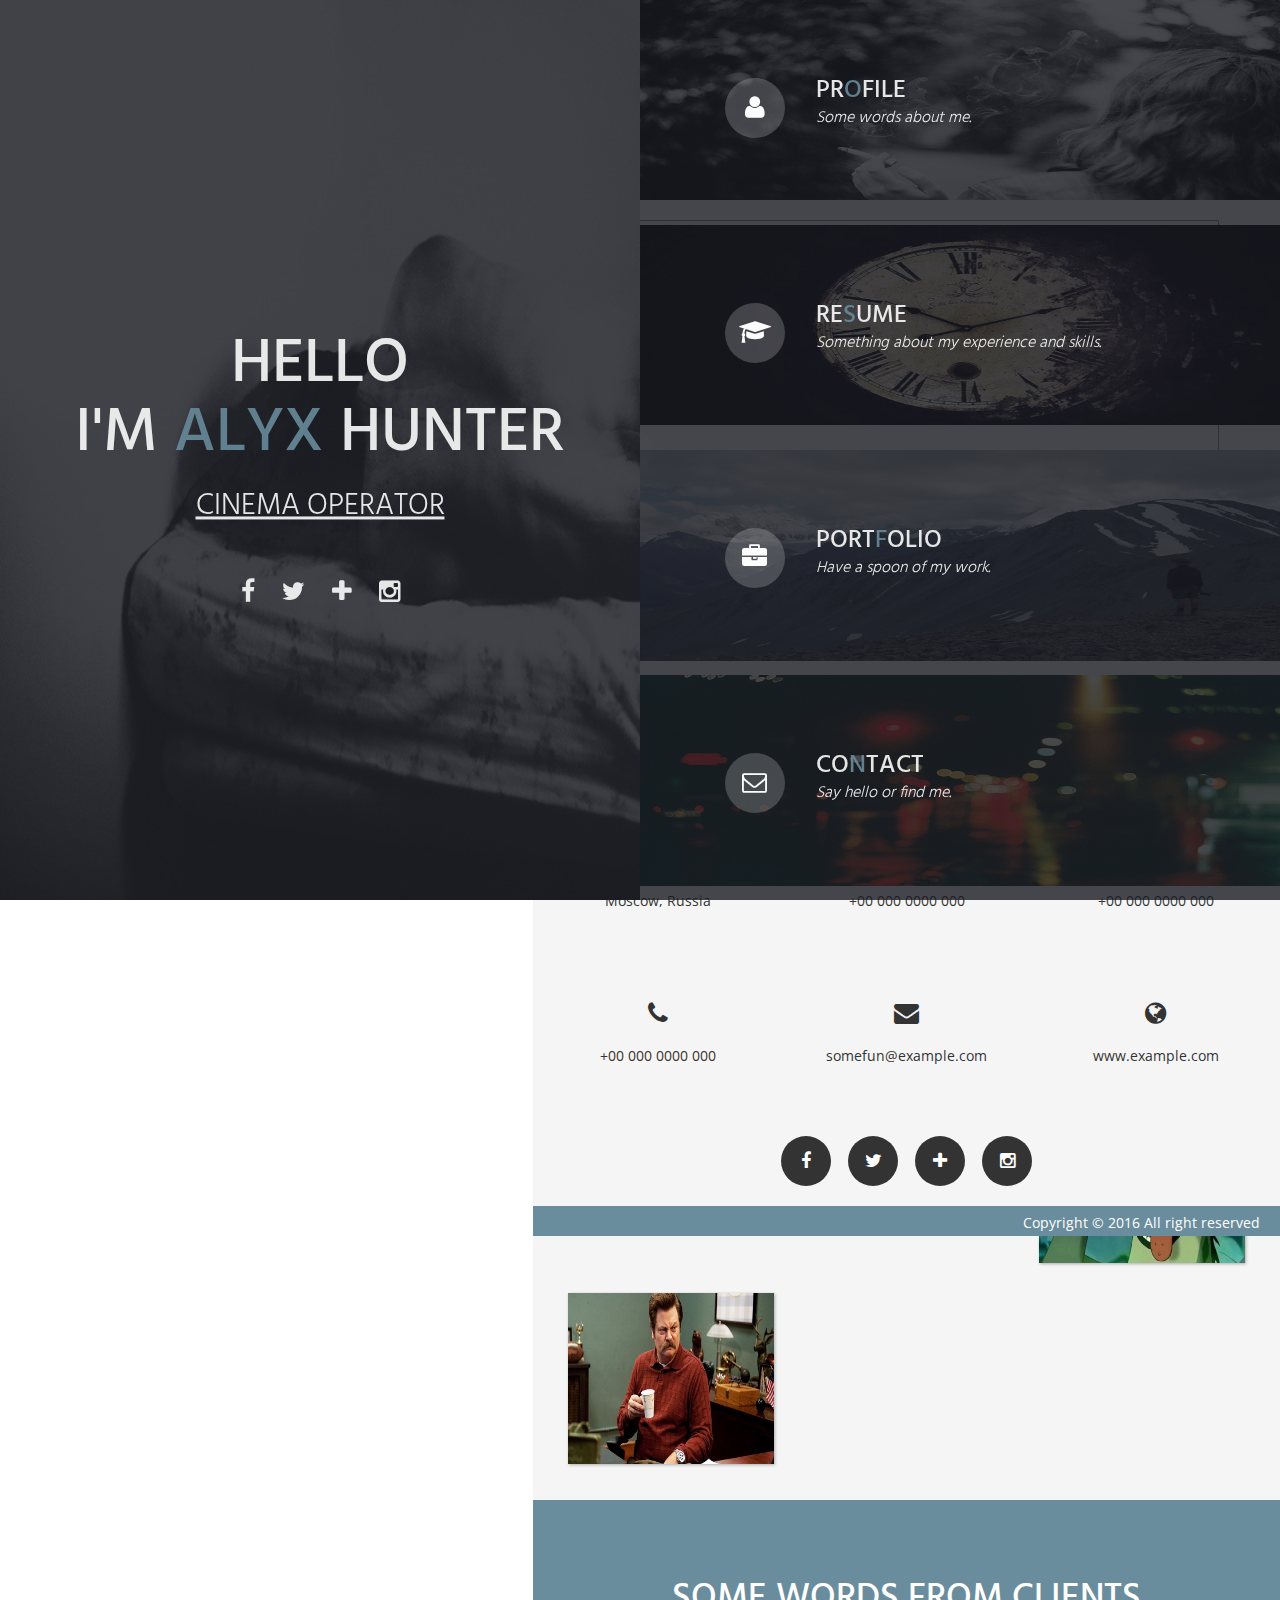
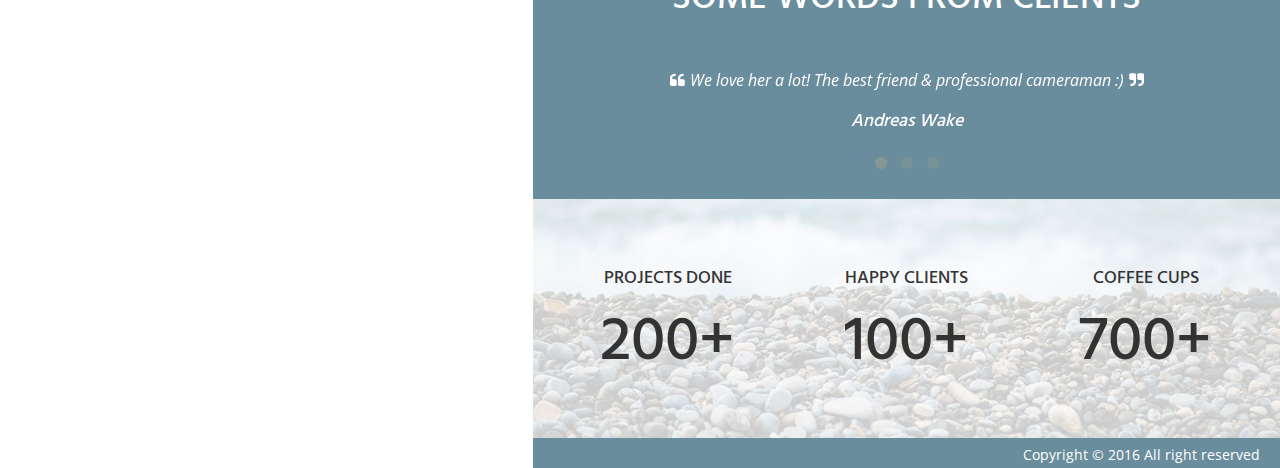
<file: page_AlexF/index.html>
<!doctype html>
<html lang="en" class="no-js">
<head>
    
    <!--===============
    1 ) Head
    ================-->
    
    <meta charset="UTF-8">
    <meta http-equiv="X-UA-Compatible" content="IE=edge">
    <meta name="viewport" content="width=device-width, initial-scale=1, maximum-scale=1, user-scalable=no;">
    <title>Portfolio</title>
    
    <!--( a ) Fav Icon -->
    
    <link rel="icon" href="images/icon/fav_icon.gif">
    
    <!--( b ) CSS Stylesheets -->
    
        <!-- Bootstrap -->
    <link type="text/css" rel="stylesheet" href="bootstrap/css/bootstrap.min.css">
    
        <!-- Library -->
    
    <link type="text/css" rel="stylesheet" href="library/font-awesome/css/font-awesome.min.css">
    <link type="text/css" rel="stylesheet" href="library/popup/popup.css">
    <link type="text/css" rel="stylesheet" href="library/owl-carousel/owl.carousel.css">
    <link type="text/css" rel="stylesheet" href="library/owl-carousel/owl.theme.css">
        
        <!-- STYLE Sheets -->
    
    <link type="text/css" rel="stylesheet" href="css/style.gothic.css">
    <link type="text/css" rel="stylesheet" href="css/responsive.css">
    
    <!--( c ) Javascript For Browser Support Issues -->
    
    <script type="text/javascript" src="library/modernizr/modernizr.js"></script>
    <!--[if lt IE 9]>
    <script src="https://oss.maxcdn.com/html5shiv/3.7.2/html5shiv.min.js"></script>
    <script src="https://oss.maxcdn.com/respond/1.4.2/respond.min.js"></script>
    <![endif]-->
    
</head>
<body>
    
    <!--===========
    2 ) Preload
    ============-->
    
    <div id="preloader">
        <div class="loader">
            <span></span>
            <span></span>
            <span></span>
            <span></span>
        </div>
    </div>
    
    <!--=========
    3 ) Homepage
    ==========-->
    
    <div class="home-page">
        
        <!--( a ) Introduction -->
        
        <div class="introduction">
            <img alt="" src="images/home.jpg">
            <div class="mask">
            </div>
            <div class="intro-content">
                <h1>HELLO<br>
                I'M <span>ALYX</span> HUNTER</h1>
                <h2>CINEMA OPERATOR</h2>
                <p class="social-media hidden-xs">
                    <a href="#" class="fa fa-facebook" data-toggle="tooltip" title="Facebook"></a>
                    <a href="#" class="fa fa-twitter" data-toggle="tooltip" title="Twitter"></a>
                    <a href="#" class="fa fa-plus" data-toggle="tooltip" title="Google+"></a>
                    <a href="#" class="fa fa-instagram" data-toggle="tooltip" title="Instagram"></a>
                </p>
                
                <!-- Social Media Icons [ END ] -->
                
            </div>
        </div>
        
        <!-- ( b ) Navigation Menu -->
        
        <div class="menu">
            <div class="profile-btn">
                <img alt="" src="images/menu/profile_btn.jpg">
                <div class="mask">
                </div>
                <div class="heading col-xs-11 col-xs-offset-1">
                    <div class="col-xs-2 hidden-xs">
                        <i class="fa fa-user"></i>
                    </div>
                    <div class="col-sm-10">
                        <h2>PR<span>O</span>FILE</h2>
                        <h3>Some words about me.</h3>
                    </div>
                </div>
            </div>
            
            <!-- Single Navigation Menu Button [ END ]  -->
            
            <div class="resume-btn">
                <img alt="" src="images/menu/resume_btn.jpg">
                <div class="mask">
                </div>
                <div class="heading col-xs-11 col-xs-offset-1">
                    <div class="col-xs-2 hidden-xs">
                        <i class="fa fa-graduation-cap"></i>
                    </div>
                    <div class="col-sm-10">
                        <h2>RE<span>S</span>UME</h2>
                        <h3>Something about my experience and skills.</h3>
                    </div>
                </div>
            </div>
            
            <!-- Single Navigation Menu Button [ END ]  -->
            
            <div class="portfolio-btn">
                <img alt="" src="images/menu/portfolio_btn.jpg">
                <div class="mask">
                </div>
                <div class="heading col-xs-11 col-xs-offset-1">
                    <div class="col-xs-2 hidden-xs">
                        <i class="fa fa-briefcase"></i>
                    </div>
                    <div class="col-sm-10">
                        <h2>PORT<span>F</span>OLIO</h2>
                        <h3>Have a spoon of my work.</h3>
                    </div>
                </div>
            </div>
            
            <!-- Single Navigation Menu Button [ END ]  -->
            
            <div class="contact-btn">
                <img alt="" src="images/menu/contact_btn.jpg">
                <div class="mask">
                </div>
                <div class="heading col-xs-11 col-xs-offset-1">
                    <div class="col-xs-2 hidden-xs">
                        <i class="fa fa-envelope-o"></i>
                    </div>
                    <div class="col-sm-10">
                        <h2>CO<span>N</span>TACT</h2>
                        <h3>Say hello or find me.</h3>
                    </div>
                </div>
            </div>
            
            <!-- Single Navigation Menu Button [ END ]  -->
            
        </div>
    </div>
    
    <!--=============
    4 ) Close Button
    ==============-->
    
    <div class="close-btn"></div>
    
    <!--=============
    5 ) Profile Page
    ==============-->
    
    <div class="profile-page">
        
        <!--( a ) Profile Page Fixed Image Portion -->
        
        <div class="image-container col-md-5 col-sm-12">
            <div class="mask">
            </div>
            <div class="main-heading">
                <h1>PR<span>O</span>FILE</h1>
            </div>
        </div>
        
        <!--( b ) Profile Page Content -->
        
        <div class="content-container col-md-7 col-sm-12">
            
            <!--( A ) Story of Glory -->
            
            <div class="story clearfix">
                <h2 class="small-heading">Emmm..Joey doesn`t share food!</h2>
                <div class="col-lg-11 col-lg-offset-1">
                    <div class="story-content clearfix">
                        <img alt="" src="images/dp.jpg" class="col-xs-offset-1 col-sm-offset-0 col-sm-4 col-xs-10">
                        <div class="col-sm-8 col-xs-12">
                            <h3>OH, LOL, HI</h3>
                            <p>
                                You don`t have to know much about me. I`m weird, crazy & other stuff. But I`m doing my job very well (well, people say like that).</p>
								<p> So, less talk - more work. U can meet me everywhere: just look around ;)</p>
                            </p>

                        </div>
                    </div>
                </div>
            </div>
            
            <!--( B ) What Can I Do -->
            
            <div class="services-container clearfix">
                <h2 class="small-heading">WHAT CAN I DO?</h2>
                <div class="services col-lg-4 col-md-6 col-sm-4">
                    <i class="fa fa-eyedropper"></i>
                    <h3>COLORING</h3>
                </div>
                
                <!-- Single Service Item [ END ]  -->
                
                <div class="services col-lg-4 col-md-6 col-sm-4">
                    <i class="fa fa-eye"></i>
                    <h3>FILMING</h3>
                </div>
                
                <!-- Single Service Item [ END ]  -->
                
                <div class="services col-lg-4 col-md-6 col-sm-4">
                    <i class="fa fa-code"></i>
                    <h3>WEB DEVELOPMENT</h3>
                </div>
                
                <!-- Single Service Item [ END ]  -->
                
                <div class="services col-lg-4 col-md-6 col-sm-4">
                    <i class="fa fa-lightbulb-o"></i>
                    <h3>BRIGHT IDEAS</h3>
                </div>
                
                <!-- Single Service Item [ END ]  -->
                
                <div class="services col-lg-4 col-md-6 col-sm-4">
                    <i class="fa fa-rocket"></i>
                    <h3>DIRECTING</h3>
                </div>
                
                <!-- Single Service Item [ END ]  -->
                
                <div class="services col-lg-4 col-md-6 col-sm-4">
                    <i class="fa fa-wrench"></i>
                    <h3>SETTINGS</h3>
                </div>
                
                <!-- Single Service Item [ END ]  -->
                
            </div>
            
            <!--( C ) Some Facts -->
            
            <div class="facts clearfix">
                <div class="col-xs-4">
                    <h3>PROJECTS DONE</h3>
                    <h1>200+</h1>
                </div>
                <div class="col-xs-4">
                    <h3>HAPPY CLIENTS</h3>
                    <h1>100+</h1>
                </div>
                <div class="col-xs-4">
                    <h3>COFFEE CUPS</h3>
                    <h1>700+</h1>
                </div>
            </div>
            
            <!--( D ) Footer -->
            
            <div class="footer clearfix">
                <p>
                    Copyright © 2016 All right reserved
                </p>
            </div>
        </div>
    </div>
    
    <!--=============
    6 ) Resume Page
    ===============-->
    
    <div class="resume-page">
        
        <!--( a ) Resume Page Fixed Image Portion -->
        
        <div class="image-container col-md-5 col-sm-12">
            <div class="mask">
            </div>
            <div class="main-heading">
                <h1>RE<span>S</span>UME</h1>
            </div>
        </div>
        
        <!--( b ) Resume Page Content -->
        
        <div class="content-container col-md-7 col-sm-12">
            
            <!--( A ) Education Section -->
            
            <div class="education clearfix">
                <h2 class="small-heading">EDUCATION</h2>
                
                <div class="education-container col-lg-10 col-lg-offset-1 col-md-12 col-md-offset-0 col-sm-10 col-sm-offset-1">
                    <div class="item">
                        <div class="bullet hidden-xs">
                        </div>
                        <div class="education-content">
                            <h3>Russian State University for the Humanities<span> / September 2013 - July 2017</span></h3>
                            <p>
                                Programmer, robotics
                            </p>
                        </div>
                    </div>
                    
                    <!-- Single Education Item [ END ] -->
                    
                    <div class="item">
                        <div class="bullet hidden-xs">
                        </div>
                        <div class="education-content">
                            <h3>Saint-Petersburg school of cinematography<span> / July 2015 - March 2016</span></h3>
                            <p>
                                Movie-editor
								</p>
                        </div>
                    </div>
                    
                    <!-- Single Education Item [ END ] -->
                    
                    <div class="item">
                        <div class="bullet hidden-xs">
                        </div>
                        <div class="education-content">
                            <h3>All-Russian state institute of cinematography of S. A. Gerasimov<span> / September 2013 - July 2015</span></h3>
                            <p>
                                Cameraman,director of photography
								</p>
                        </div>
                    </div>
                    
                    <!-- Single Education Item [ END ] -->
                    
                </div>
            </div>
            
            <!--( B ) Experience Section -->
            
            <div class="experience clearfix">
                <h2 class="small-heading">EXPERIENCE</h2>
                <div class="experience-container col-lg-10 col-lg-offset-1 col-md-12 col-md-offset-0 col-sm-10 col-sm-offset-1">
                    <div class="item">
                        <div class="bullet hidden-xs">
                        </div>
                        <div class="experience-content">
                            <h3>Cameraman<span> / June 2016 - now<br>
                            Time for Heroes, zavtrakkusto(bands)</span></h3>
                            <p>
                                Music video: 
								TFH - Crazy(2016);
								TFH - Zombie(2016);
								TFH - Best Day Of My Life(2016);
								zavtrakkusto - Чёрных роз(2016);
                            </p>
                        </div>
                    </div>
                    
                    <!-- Single Experience Item [ END ] -->
                    
                    <div class="item">
                        <div class="bullet hidden-xs">
                        </div>
                        <div class="experience-content">
                            <h3>Cameraman`s assistant<span> / October 2015 - now<br>
                            Mosfilm</span></h3>
                            <p>
                                Participation in movies: 
								Притяжение(2017), Ф.Бондарчук;
								Анна Каренина(2016), Карен Шахназаров
								</p>
                        </div>
                    </div>
                    
                    <!-- Single Experience Item [ END ] -->
                    
                    <div class="item">
                        <div class="bullet hidden-xs">
                        </div>
                        <div class="experience-content">
                            <h3>Engineer<span> / September 2014 - now<br>
                            Keldysh Institute of Applied Mathematics</span></h3>
                            <p>
                              Expert of wheeled robotics
                            </p>
                        </div>
                    </div>
                    
                    <!-- Single Experience Item [ END ] -->
                    
                </div>
            </div>
            
            <!--( C ) Skills Section -->
            
            <div class="skills clearfix">
                <h2 class="small-heading">SKILLS</h2>
                <div class="clearfix">
                    <div class="skill-container col-sm-4">
                        <h3>Production designer</h3>
                        <div class="skill" data-percent="60">
                            <span>60%</span>
                        </div>
                    </div>
                    
                    <!-- Single Skills Item [ END ] -->
                    
                    <div class="skill-container col-sm-4">
                        <h3>Final Cut</h3>
                        <div class="skill" data-percent="65">
                            <span>65%</span>
                        </div>
                    </div>
                    
                    <!-- Single Skills Item [ END ] -->
                    
                    <div class="skill-container col-sm-4">
                        <h3>Premiere Pro & AE</h3>
                        <div class="skill" data-percent="80">
                            <span>80%</span>
                        </div>
                    </div>
                    
                    <!-- Single Skills Item [ END ] -->
                    
                    <div class="skill-container col-sm-4">
                        <h3>Sleep</h3>
                        <div class="skill" data-percent="55">
                            <span>55%</span>
                        </div>
                    </div>
                    
                    <!-- Single Skills Item [ END ] -->
                    
                    <div class="skill-container col-sm-4">
                        <h3>Camera</h3>
                        <div class="skill" data-percent="90">
                            <span>90%</span>
                        </div>
                    </div>
                    
                    <!-- Single Skills Item [ END ] -->
                    
                    <div class="skill-container col-sm-4">
                        <h3>Coding</h3>
                        <div class="skill" data-percent="85">
                            <span>85%</span>
                        </div>
                    </div>
                    
                    <!-- Single Skills Item [ END ] -->
                    
                </div>
            </div>
            
            <!--( C ) Footer Section -->
            
            <div class="footer clearfix">
                <p>
                    Copyright © 2016 All right reserved
                </p>
            </div>
        </div>
    </div>
    
    <!--===============
    7 ) Portfolio Page
    ================-->
    
    <div class="portfolio-page">
        
        <!--( a ) Portfolio Page Fixed Image Portion -->
        
        <div class="image-container col-md-5 col-sm-12">
            <div class="mask">
            </div>
            <div class="main-heading">
                <h1>POR<span>T</span>FOLIO</h1>
            </div>
        </div>
        
        <!--( b ) Portfolio Page Content -->
        
        <div class="content-container col-md-7 col-sm-12">
            
            <!--( A ) Portfolio -->
            
            <div class="portfolio">
                <h2 class="small-heading">PORTFOLIO</h2>
                <div class="project-container">
                    
                    <div class="project-controls">
                        <button class="filter" data-filter="all">All</button>
                        <button class="filter" data-filter=".graphic-design">Film</button>
                        <button class="filter" data-filter=".web-design">Digital photo</button>
                        <button class="filter" data-filter=".app-development">Movies/shorts/clips</button>
                    </div>
                    
                    <!-- Portfolio Control Buttons [ END ] -->
                    
                    <div class="projet-items clearfix" id="projects">
                        
                        <!-- Portfolio Image -->
                        
                        <div class="col-lg-4 col-md-6 col-sm-4 col-xs-6 mix graphic-design">
                            <div class="project">
                                <img src="images/portfolio/thumbs/image_1.jpg" alt="">
                                <div class="ovrly">
                                </div>
                                <div class="buttons">
                                    <a href="#" class="fa fa-link"></a>
                                    <a href="#portfolio-1" class="fa fa-search show-popup"></a>
                                </div>
                            </div>
                        </div>
                        
                        <!-- Popup Content -->
                        
                        <div class="pop-up-box" id="portfolio-1">
                            <img alt="" src="images/portfolio/image_1.jpg" class=" hidden-xs">
                            <div class="popup-content">
                                <h3>PROJECT NAME</h3>
                                <a href="#">PREVIEW</a>
                            </div>
                        </div>
                        
                        <!-- Single Portfolio Item [ END ] -->
                        
                        
                        
                        <!-- Portfolio Image -->
                        
                        <div class="col-lg-4 col-md-6 col-sm-4 col-xs-6 mix web-design">
                            <div class="project">
                                <img src="images/portfolio/thumbs/image_2.jpg" alt="">
                                <div class="ovrly">
                                </div>
                                <div class="buttons">
                                    <a href="#" class="fa fa-link"></a>
                                    <a href="#portfolio-2" class="fa fa-search show-popup"></a>
                                </div>
                            </div>
                        </div>
                        
                        <!-- Popup Content -->
                        
                        <div class="pop-up-box" id="portfolio-2">
                            <img alt="" src="images/portfolio/image_2.jpg" class=" hidden-xs">
                            <div class="popup-content">
                                <h3>PROJECT NAME</h3>
                                <a href="#">PREVIEW</a>
                            </div>
                        </div>
                        
                        <!-- Single Portfolio Item [ END ] -->
                        
                        
                        
                        <!-- Portfolio Image -->
                        
                        <div class="col-lg-4 col-md-6 col-sm-4 col-xs-6 mix app-development">
                            <div class="project">
                                <img src="images/portfolio/thumbs/image_3.jpg" alt="">
                                <div class="ovrly">
                                </div>
                                <div class="buttons">
                                    <a href="#" class="fa fa-link"></a>
                                    <a href="#portfolio-3" class="fa fa-search show-popup"></a>
                                </div>
                            </div>
                        </div>
                        
                        <!-- Popup Content -->
                        
                        <div class="pop-up-box" id="portfolio-3">
                            <img alt="" src="images/portfolio/image_3.jpg" class=" hidden-xs">
                            <div class="popup-content">
                                <h3>PROJECT NAME</h3>
                                <a href="#">PREVIEW</a>
                            </div>
                        </div>
                        
                        <!-- Single Portfolio Item [ END ] -->
                        
                        
                        
                        <!-- Portfolio Image -->
                        
                        <div class="col-lg-4 col-md-6 col-sm-4 col-xs-6 mix graphic-design">
                            <div class="project">
                                <img src="images/portfolio/thumbs/image_4.jpg" alt="">
                                <div class="ovrly">
                                </div>
                                <div class="buttons">
                                    <a href="#" class="fa fa-link"></a>
                                    <a href="#portfolio-4" class="fa fa-search show-popup"></a>
                                </div>
                            </div>
                        </div>
                        
                        <!-- Popup Content -->
                        
                        <div class="pop-up-box" id="portfolio-4">
                            <img alt="" src="images/portfolio/image_4.jpg" class=" hidden-xs">
                            <div class="popup-content">
                                <h3>PROJECT NAME</h3>
                                <a href="#">PREVIEW</a>
                            </div>
                        </div>
                        
                        <!-- Single Portfolio Item [ END ] -->
                        
                        
                        
                        <!-- Portfolio Image -->
                        
                        <div class="col-lg-4 col-md-6 col-sm-4 col-xs-6 mix web-design">
                            <div class="project">
                                <img src="images/portfolio/thumbs/image_5.jpg" alt="">
                                <div class="ovrly">
                                </div>
                                <div class="buttons">
                                    <a href="#" class="fa fa-link"></a>
                                    <a href="#portfolio-5" class="fa fa-search show-popup"></a>
                                </div>
                            </div>
                        </div>
                        
                        <!-- Popup Content -->
                        
                        <div class="pop-up-box" id="portfolio-5">
                            <img alt="" src="images/portfolio/image_5.jpg" class=" hidden-xs">
                            <div class="popup-content">
                                <h3>PROJECT NAME</h3>
                                <a href="#">PREVIEW</a>
                            </div>
                        </div>
                        
                        <!-- Single Portfolio Item [ END ] -->
                        
                        
                        
                        <!-- Portfolio Image -->
                        
                        <div class="col-lg-4 col-md-6 col-sm-4 col-xs-6 mix app-development">
                            <div class="project">
                                <img src="images/portfolio/thumbs/image_6.jpg" alt="">
                                <div class="ovrly">
                                </div>
                                <div class="buttons">
                                    <a href="#" class="fa fa-link"></a>
                                    <a href="#portfolio-6" class="fa fa-search show-popup"></a>
                                </div>
                            </div>
                        </div>
                        
                        <!-- Popup Content -->
                        
                        <div class="pop-up-box" id="portfolio-6">
                            <img alt="" src="images/portfolio/image_6.jpg" class=" hidden-xs">
                            <div class="popup-content">
                                <h3>PROJECT NAME</h3>
                                <a href="#">PREVIEW</a>
                            </div>
                        </div>
                        
                        <!-- Single Portfolio Item [ END ] -->
                        
                        
                        
                        <!-- Portfolio Image -->
                        
                        <div class="col-lg-4 col-md-6 col-sm-4 col-xs-6 mix web-design">
                            <div class="project">
                                <img src="images/portfolio/thumbs/image_7.jpg" alt="">
                                <div class="ovrly">
                                </div>
                                <div class="buttons">
                                    <a href="#" class="fa fa-link"></a>
                                    <a href="#portfolio-7" class="fa fa-search show-popup"></a>
                                </div>
                            </div>
                        </div>
                        
                        <!-- Popup Content -->
                        
                        <div class="pop-up-box" id="portfolio-7">
                            <img alt="" src="images/portfolio/image_7.jpg" class=" hidden-xs">
                            <div class="popup-content">
                                <h3>PROJECT NAME</h3>
                                <a href="#">PREVIEW</a>
                            </div>
                        </div>
                        
                        <!-- Single Portfolio Item [ END ] -->
                        
                        
                        
                        <!-- Portfolio Image -->
                        
                        <div class="col-lg-4 col-md-6 col-sm-4 col-xs-6 mix graphic-design">
                            <div class="project">
                                <img src="images/portfolio/thumbs/image_8.jpg" alt="">
                                <div class="ovrly">
                                </div>
                                <div class="buttons">
                                    <a href="#" class="fa fa-link"></a>
                                    <a href="#portfolio-8" class="fa fa-search show-popup"></a>
                                </div>
                            </div>
                        </div>
                        
                        <!-- Popup Content -->
                        
                        <div class="pop-up-box" id="portfolio-8">
                            <img alt="" src="images/portfolio/image_8.jpg" class=" hidden-xs">
                            <div class="popup-content">
                                <h3>PROJECT NAME</h3>
                                <a href="#">PREVIEW</a>
                            </div>
                        </div>
                        
                        <!-- Single Portfolio Item [ END ] -->
                        
                        
                        
                        <!-- Portfolio Image -->
                        
                        <div class="col-lg-4 col-md-6 col-sm-4 col-xs-6 mix app-development">
                            <div class="project">
                                <img src="images/portfolio/thumbs/image_9.jpg" alt="">
                                <div class="ovrly">
                                </div>
                                <div class="buttons">
                                    <a href="#" class="fa fa-link"></a>
                                    <a href="#portfolio-9" class="fa fa-search show-popup"></a>
                                </div>
                            </div>
                        </div>
                        
                        <!-- Popup Content -->
                        
                        <div class="pop-up-box" id="portfolio-9">
                            <img alt="" src="images/portfolio/image_9.jpg" class=" hidden-xs">
                            <div class="popup-content">
                                <h3>PROJECT NAME</h3>
                                <a href="#">PREVIEW</a>
                            </div>
                        </div>
                        
                        <!-- Single Portfolio Item [ END ] -->
                        
                        
                        
                        <!-- Portfolio Image -->
                        
                        <div class="col-lg-4 col-md-6 col-sm-4 col-xs-6 mix web-design">
                            <div class="project">
                                <img src="images/portfolio/thumbs/image_10.jpg" alt="">
                                <div class="ovrly">
                                </div>
                                <div class="buttons">
                                    <a href="#" class="fa fa-link"></a>
                                    <a href="#portfolio-10" class="fa fa-search show-popup"></a>
                                </div>
                            </div>
                        </div>
                        
                        <!-- Popup Content -->
                        
                        <div class="pop-up-box" id="portfolio-10">
                            <img alt="" src="images/portfolio/image_10.jpg" class=" hidden-xs">
                            <div class="popup-content">
                                <h3>PROJECT NAME</h3>
                                <a href="#">PREVIEW</a>
                            </div>
                        </div>
                        
                        <!-- Single Portfolio Item [ END ] -->
						
						<!-- Portfolio Image -->
                        
                        <div class="col-lg-4 col-md-6 col-sm-4 col-xs-6 mix graphic-design">
                            <div class="project">
                                <img src="images/portfolio/thumbs/image_11.jpg" alt="">
                                <div class="ovrly">
                                </div>
                                <div class="buttons">
                                    <a href="#" class="fa fa-link"></a>
                                    <a href="#portfolio-11" class="fa fa-search show-popup"></a>
                                </div>
                            </div>
                        </div>
                        
                        <!-- Popup Content -->
                        
                        <div class="pop-up-box" id="portfolio-11">
                            <img alt="" src="images/portfolio/image_11.jpg" class=" hidden-xs">
                            <div class="popup-content">
                                <h3>PROJECT NAME</h3>
                                <a href="#">PREVIEW</a>
                            </div>
                        </div>
                        
                        <!-- Single Portfolio Item [ END ] -->
                        <!-- Portfolio Image -->
                        
                        <div class="col-lg-4 col-md-6 col-sm-4 col-xs-6 mix graphic-design">
                            <div class="project">
                                <img src="images/portfolio/thumbs/image_12.jpg" alt="">
                                <div class="ovrly">
                                </div>
                                <div class="buttons">
                                    <a href="#" class="fa fa-link"></a>
                                    <a href="#portfolio-12" class="fa fa-search show-popup"></a>
                                </div>
                            </div>
                        </div>
                        
                        <!-- Popup Content -->
                        
                        <div class="pop-up-box" id="portfolio-12">
                            <img alt="" src="images/portfolio/image_12.jpg" class=" hidden-xs">
                            <div class="popup-content">
                                <h3>PROJECT NAME</h3>
                                <a href="#">PREVIEW</a>
                            </div>
                        </div>
                        
                        <!-- Single Portfolio Item [ END ] -->
						<!-- Portfolio Image -->
                        
                        <div class="col-lg-4 col-md-6 col-sm-4 col-xs-6 mix graphic-design">
                            <div class="project">
                                <img src="images/portfolio/thumbs/image_13.jpg" alt="">
                                <div class="ovrly">
                                </div>
                                <div class="buttons">
                                    <a href="#" class="fa fa-link"></a>
                                    <a href="#portfolio-13" class="fa fa-search show-popup"></a>
                                </div>
                            </div>
                        </div>
                        
                        <!-- Popup Content -->
                        
                        <div class="pop-up-box" id="portfolio-13">
                            <img alt="" src="images/portfolio/image_13.jpg" class=" hidden-xs">
                            <div class="popup-content">
                                <h3>PROJECT NAME</h3>
                                <a href="#">PREVIEW</a>
                            </div>
                        </div>
                        
                        <!-- Single Portfolio Item [ END ] -->
						<!-- Portfolio Image -->
                        
                        <div class="col-lg-4 col-md-6 col-sm-4 col-xs-6 mix graphic-design">
                            <div class="project">
                                <img src="images/portfolio/thumbs/image_14.jpg" alt="">
                                <div class="ovrly">
                                </div>
                                <div class="buttons">
                                    <a href="#" class="fa fa-link"></a>
                                    <a href="#portfolio-14" class="fa fa-search show-popup"></a>
                                </div>
                            </div>
                        </div>
                        
                        <!-- Popup Content -->
                        
                        <div class="pop-up-box" id="portfolio-14">
                            <img alt="" src="images/portfolio/image_14.jpg" class=" hidden-xs">
                            <div class="popup-content">
                                <h3>PROJECT NAME</h3>
                                <a href="#">PREVIEW</a>
                            </div>
                        </div>
                        
                        <!-- Single Portfolio Item [ END ] -->
                    </div>
                </div>
            </div>
            
            <!--( B ) Testimonials Section -->
            
            <div class="testimonials clearfix">
                <h2 class="small-heading">SOME WORDS FROM CLIENTS</h2>
                <div class="testimonials-container col-sm-10 col-sm-offset-1">
                    <div class="owl-carousel">
                        <div>
                            <p>
                                <i class="fa fa-quote-left"></i>We love her a lot! The best friend & professional cameraman :)<i class="fa fa-quote-right"></i>
                            </p>
                            <h3>Andreas Wake</h3>
                        </div>
                        
                        <!-- Single Testimonial Item [ END ] -->
                        
                        <div>
                            <p>
                                <i class="fa fa-quote-left"></i>Great job! You havea very rare talant! Keep going on.<i class="fa fa-quote-right"></i>
                            </p>
                            <h3>F.B</h3>
                        </div>
                        
                        <!-- Single Testimonial Item [ END ] -->
                        
                        <div>
                            <p>
                                <i class="fa fa-quote-left"></i>How do u have time for all of that?! Good luck!.<i class="fa fa-quote-right"></i>
                            </p>
                            <h3>A.Petrov</h3>
                        </div>
                        
                        <!-- Single Testimonial Item [ END ] -->
                        
                    </div>
                </div>
            </div>
            
            <!--( C ) Some Facts -->
            
            <div class="facts clearfix">
                <div class="col-xs-4">
                    <h3>PROJECTS DONE</h3>
                    <h1>200+</h1>
                </div>
                <div class="col-xs-4">
                    <h3>HAPPY CLIENTS</h3>
                    <h1>100+</h1>
                </div>
                <div class="col-xs-4">
                    <h3>COFFEE CUPS</h3>
                    <h1>700+</h1>
                </div>
            </div>
            
            <!-- Footer -->
            
            <div class="footer clearfix">
                <p>
                    Copyright © 2016 All right reserved
                </p>
            </div>
        </div>
    </div>
    
    <!--==============
    8 ) Contact Page
    ===============-->
    
    <div class="contact-page">
        
        <!--( a ) Contact Page Fixed Image Portion -->
        
        <div class="image-container col-md-5 col-sm-12">
            <div class="mask">
            </div>
            <div class="main-heading">
                <h1>CO<span>N</span>TACT</h1>
            </div>
        </div>
        
        <!--( b ) Contact Page Content -->
        
        <div class="content-container col-md-7 col-sm-12">
            
            <!--( A ) Contact Form -->
            
            <div>
                <h2 class="small-heading">SAY HELLO!</h2>
                
                <div class="contact-form col-sm-11 clearfix">
                    
                    <form action="php/contact.php" id="contactForm" method="post" name="contactForm">
                        <fieldset>
                            <div class="col-sm-12">
                                <input id="name" name="name" placeholder="Your Name*" type="text" value="">
                            </div>
                            
                            <!-- Name Field [ END ] -->
                            
                            <div class="col-sm-12">
                                <input id="email" name="email" placeholder="Your Email*" type="text" value="">
                            </div>
                            
                            <!-- Email Field [ END ] -->
                            
                            <div class="col-xs-12">
                                <textarea cols="5" id="message" name="message" placeholder="Your Message....*"></textarea>
                            </div>
                            
                            <!-- Message Field [ END ] -->
                            
                            <div class="col-xs-12">
                                <button class="submit active">SEND</button>
                            </div>
                            
                            <div class="error col-xs-12">
                                <h3></h3>
                            </div>
                            
                            <!-- Error Message [ END ] -->
                            
                            <div class="success col-xs-12">
                                <h3>Success! Your message was sent.</h3>
                            </div>
                            
                            <!-- Submit Button [ END ] -->
                            
                        </fieldset>
                    </form>
                    
                    <!-- Contact Form [ END ] -->
                    
                </div>
            </div>
            
            <!--( C ) Contact Details -->
            
            <div class="contact-details clearfix">
                <h2 class="small-heading">CONTACT DETAILS</h2>
                <div class="contact col-sm-4">
                    <p>
                        <i class="fa fa-map-marker"></i><br>
                         Moscow, Russia
                    </p>
                </div>
                
                    <!-- Single Contact Details Item [ END ] -->
                
                <div class="contact col-sm-4">
                    <p>
                        <i class="fa fa-phone"></i><br>
                         +00 000 0000 000
                    </p>
                </div>
                
                    <!-- Single Contact Details Item [ END ] -->
                
                <div class="contact col-sm-4">
                    <p>
                        <i class="fa fa-fax"></i><br>
                         +00 000 0000 000
                    </p>
                </div>
                
                    <!-- Single Contact Details Item [ END ] -->
                
                <div class="contact col-sm-4">
                    <p>
                        <i class="fa fa-phone"></i><br>
                         +00 000 0000 000
                    </p>
                </div>
                
                    <!-- Single Contact Details Item [ END ] -->
                
                <div class="contact col-sm-4">
                    <p>
                        <i class="fa fa-envelope"></i><br>
                         somefun@example.com
                    </p>
                </div>
                
                    <!-- Single Contact Details Item [ END ] -->
                
                <div class="contact col-sm-4">
                    <p>
                        <i class="fa fa-globe"></i><br>
                         www.example.com
                    </p>
                </div>
                
                    <!-- Single Contact Details Item [ END ] -->
                
                <div class="col-xs-12 social-media">
                    <a href="#" class="fa fa-facebook" data-toggle="tooltip" title="Facebook"></a>
                    <a href="#" class="fa fa-twitter" data-toggle="tooltip" title="Twitter"></a>
                    <a href="#" class="fa fa-plus" data-toggle="tooltip" title="Google+"></a>
                    <a href="#" class="fa fa-instagram" data-toggle="tooltip" title="Instagram"></a>
                </div>
                
                <!-- Social Media Icons [ END ] -->
                
            </div>
            
            <!-- ( D ) Footer -->
            
            <div class="footer clearfix">
                <p>
                    Copyright © 2016 All right reserved
                </p>
            </div>
        </div>
    </div>
    
    <!--============
    9 ) Javascript
    =============-->
    
    <script type="text/javascript" src="js/jquery-1.11.3.min.js"></script>
    <script type="text/javascript" src="bootstrap/js/bootstrap.min.js"></script>
    <script type="text/javascript" src="library/jquery-easing/jquery.easing.min.js"></script>
    <script type="text/javascript" src="library/easy-pie-charts/jquery.easypiechart.min.js"></script>
    <script type="text/javascript" src="library/mixitup/jquery.mixitup.min.js"></script>
    <script type="text/javascript" src="library/popup/jquery.popup.min.js"></script>
    <script type="text/javascript" src="library/owl-carousel/owl.carousel.min.js"></script>
    <script type="text/javascript" src="https://maps.google.com/maps/api/js?sensor=true"></script>
    <script type="text/javascript" src="library/gMap/jquery.gmap.min.js"></script>
    <script type="text/javascript" src="js/script.js"></script>
</body>
</html>
</file>
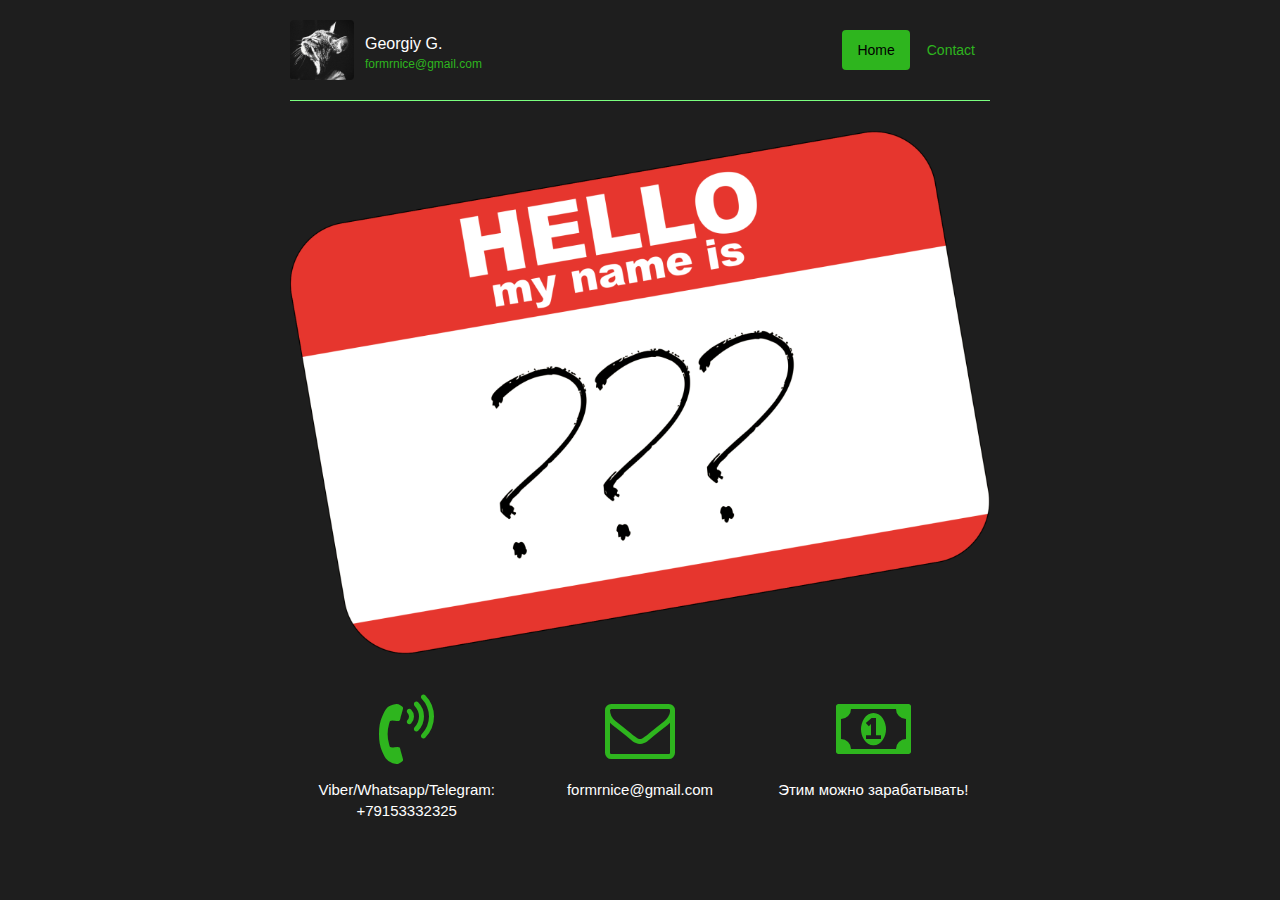
<file: page_Georgiy/index.html>
<!DOCTYPE html>
<html lang="ru">
<head>

    <meta charset="windows-1251">
    <meta http-equiv="X-UA-Compatible" content="IE=edge">
    <meta name="viewport" content="width=device-width, initial-scale=1">
    <meta name="description" content="My Personal Home Page">
    <meta name="author" content="Groshev Georgiy">

    <title>MyPHP</title>

    <!-- Bootstrap Core CSS -->
    <link href="bs/css/bootstrap.min.css" rel="stylesheet" type="text/css">
    <!-- Custom Fonts -->
    <link href="fawesome/css/font-awesome.min.css" rel="stylesheet" type="text/css">
		<link href="css/jquery-ui.min.css" rel="stylesheet" type="text/css">
		<link rel="stylesheet" href="css/animate.min.css" type="text/css">

	<!--Narrow Jumbotron-->
    <link href="css/jumbotron-narrow.css" rel="stylesheet">
	  <link href="css/ie10-viewport-bug-workaround.css" rel="stylesheet">
    
<style type="text/css">
 body {
    background-color: #1e1e1e;
  }
  
  .user-head .inbox-avatar {
    float: left;
    width: 65px;
}
.user-head .inbox-avatar img {
    border-radius: 4px;
}
.user-head .user-name {
    display: inline-block;
    margin: 0 0 0 10px;
}
.user-head .user-name h5 {
    font-size: 14px;
    font-weight: 300;
    margin-bottom: 0;
    margin-top: 15px;
}
.user-head .user-name h5 a {
    color: #fff;
	font-size: 16px;
}
.user-head .user-name h5 a:hover,
.user-head .user-name h5 a:focus {
    color: #fff;
	text-decoration: none;
	font-size: 18px;
}
.user-head .user-name span a {
    font-size: 12px;
}
.user-head .user-name span a:hover,
.user-head .user-name span a:focus {
    color: rgb(46, 181, 30); 
	text-decoration: none;
    font-size: 14px;
}

.pull-right {
    
    margin-top: 10px;
	}
	.nav-pills>li.active>a, .nav-pills>li.active>a:focus, .nav-pills>li.active>a:hover {
    color: black;
    background-color: rgb(46, 181, 30);
	border-color: #398439;
}
a {color: rgb(46, 181, 30);
}
.botPane{
	margin-top:15px;
	font-size: 15px;
}
.text-primary{color: rgb(46, 181, 30);}
</style>
</head>
	
<body>

    <div class="container">
      <div class="header clearfix">
        <nav>
          <ul class="nav nav-pills pull-right">
            <li role="presentation" class="active"><a href="#">Home</a></li>
            <li role="presentation"><a href="#Contact">Contact</a></li>
          </ul>
        </nav>
		 <div class="user-head">
                          <a class="inbox-avatar" href="javascript:;">
                              <img  width="64" hieght="60" src="cat.jpg">
                          </a>
                          <div class="user-name">
                              <h5><a href="#">Georgiy G.</a></h5>
                              <span><a href="#">formrnice@gmail.com</a></span>
                          </div>
						  </div>
        <!-- <h3 class="text-muted">Project name</h3> -->
      </div>

      <div class="hello">
        <img src="hello.png" width="700">
      </div>
<section id="Contact">
      <div class="row marketing">
      <div class="col-lg-4 text-center">
                    <div class="service-box">
                        <i class="fa fa-5x fa-volume-control-phone wow bounceIn text-primary"></i>
                        <p class="text-muted botPane">Viber/Whatsapp/Telegram:</br> +79153332325</p>
                    </div>
                </div>
                <div class="col-lg-4 text-center">
                    <div class="service-box">
                        <i class="fa fa-5x fa-envelope-o wow bounceIn text-primary" data-wow-delay=".1s"></i>
                        <p class="text-muted botPane">formrnice@gmail.com</p>
                    </div>
                </div>
                <div class="col-lg-4 text-center">
                    <div class="service-box">
                        <i class="fa fa-5x fa-money wow bounceIn text-primary" data-wow-delay=".2s"></i>
                        <p class="text-muted botPane">���� ����� ������������!</p>
                    </div>
                </div>
</section>
      

    </div> <!-- /container -->

</body>

	
	<script src="js/jquery-3.1.1.min.js" type="text/javascript"></script>
  <script src="bs/js/bootstrap.min.js" type="text/javascript"></script>
	<script src="js/jquery-ui.min.js" type="text/javascript"></script>
	<script src="js/ie-emulation-modes-warning.js"></script>
	<script src="js/jquery.easing.min.js"></script>
	<script src="js/wow.min.js"></script>

    <!-- Bootstrap Core JavaScript -->
    <script src="js/animation.js"></script>
</html>
</file>
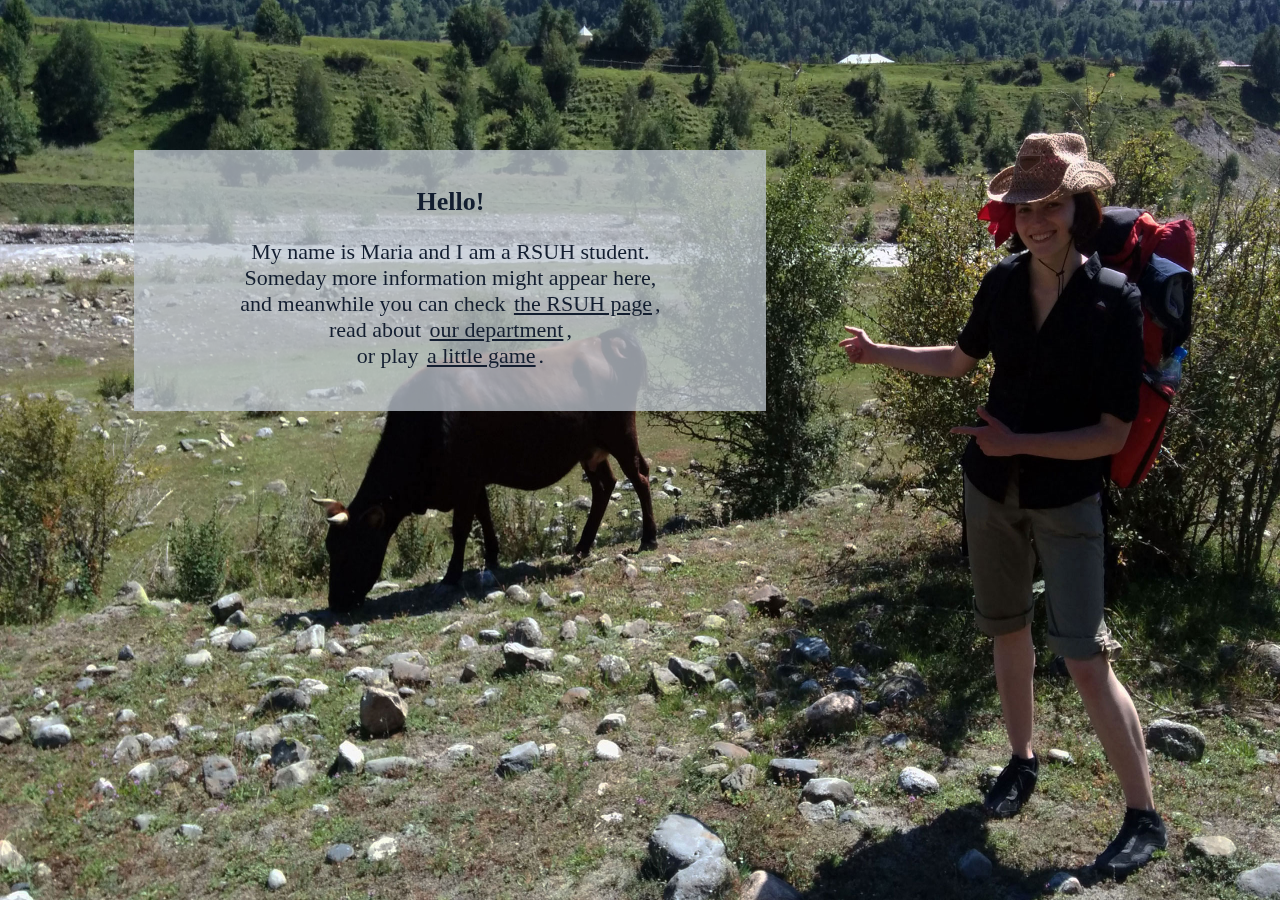
<file: page_Kochetova/index.html>
<!DOCTYPE html>
<html>
	<head>
		<meta charset="UTF-8">
		<link rel="stylesheet" type="text/css" href="style.css" />
		<script src="hangman.js"></script>
		<script src="hide.js"></script>
		<title>
			Maria Kochetova's personal page
		</title>
	</head>
	<body>
		<img src="bg0.jpg" class="bg">
		
		<div id="txtbx" class="unhidden">
		<div class="textbox">
			<h1>Hello!</h1>
			<p>My name is Maria and I am a RSUH student.<br>Someday more information might appear here,<br>and meanwhile you can check <a href="http://rsuh.ru/" target="_blank">the RSUH page</a>,<br>read about <a href="http://ois.rsuh.ru/" target="_blank">our department</a>,<br>or play <a href="javascript:unhide('gmbx', 'txtbx')">a little game</a>.</p>
		</div>
		</div>
		
		<div id="gmbx" class="hidden">
		<div class="gamebox">
			<h1>Hangman</h1>
			<p id="field"></p>
			<form name="letterform">
			<p>Type a letter here:
			<input name="userletter" type="text" size="2" maxlength="1">
			<input name="checkbutton" type="button" value="Check" onClick="checkletter()"></p>

			<img src="hangman0.png" id="hangman"><br><br>
			<a href="javascript:location.reload()">Go back to text (this will reset the game)</a>
			</form>
		</div>
		</div>
	</body>
</html>
</file>
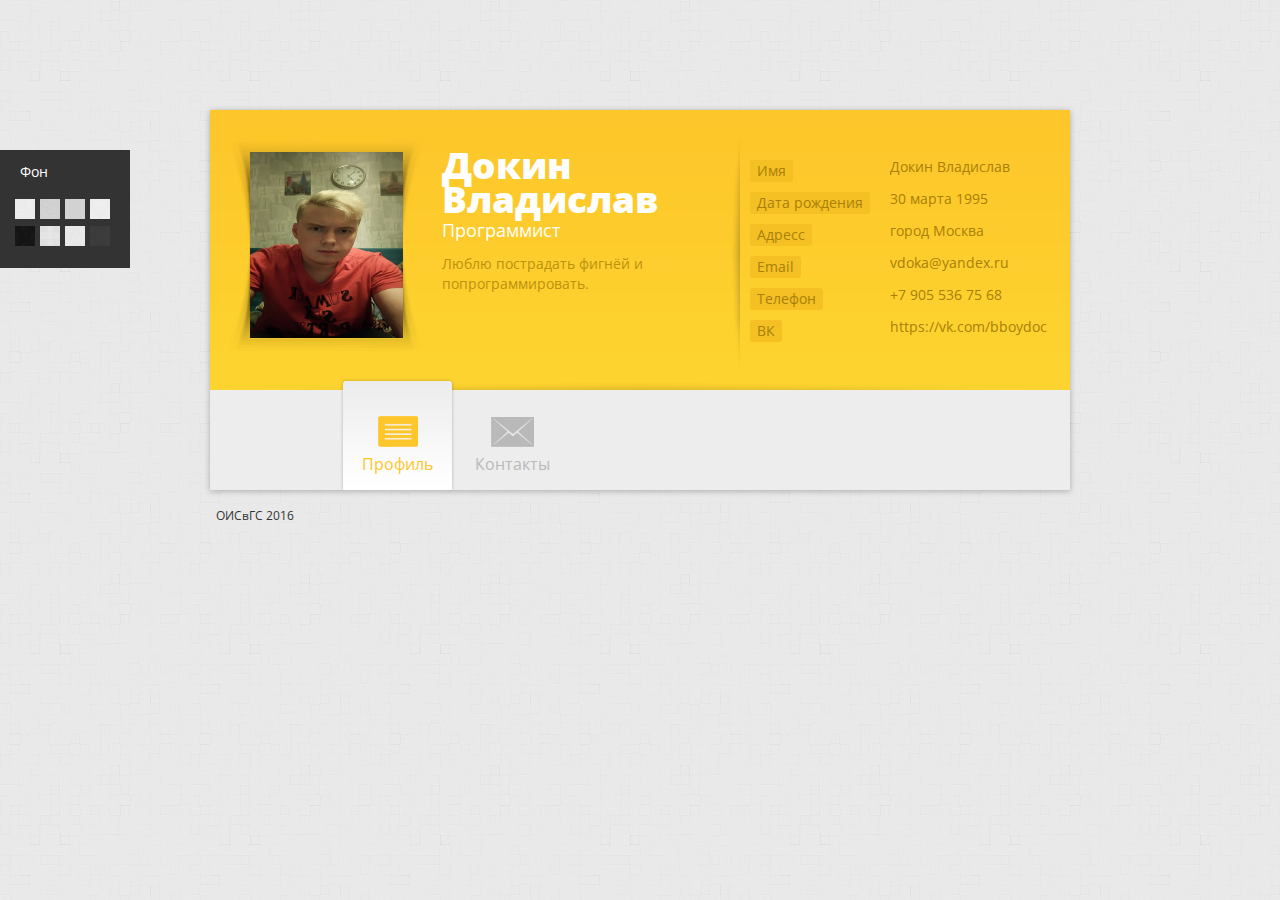
<file: page_Vlados/index.html>
<!DOCTYPE html PUBLIC "-//W3C//DTD XHTML 1.1//EN" "http://www.w3.org/TR/xhtml11/DTD/xhtml11.dtd">
<html xmlns="http://www.w3.org/1999/xhtml" xml:lang="en">

<head>
    
    <title>Страничка Докина Владислава</title>
    <meta http-equiv="content-type" content="text/html; charset=utf-8"/>
    <link rel="stylesheet" type="text/css" href="css/reset.css"/> 
    <link rel="stylesheet" type="text/css" href="css/style.css"/>
        <link rel="stylesheet" type="text/css" href="css/fancybox.css"/>
	<link rel="stylesheet" type="text/css" href="http://fonts.googleapis.com/css?family=Open+Sans:400,600,300,800,700,400italic|PT+Serif:400,400italic"/>
    
    <script type="text/javascript" src="js/jquery.min.js"></script>
    <script type="text/javascript" src="js/jquery.easytabs.min.js"></script>
    <script type="text/javascript" src="js/respond.min.js"></script>
    <script type="text/javascript" src="js/jquery.easytabs.min.js"></script>   
	<script type="text/javascript" src="js/jquery.adipoli.min.js"></script>
    <script type="text/javascript" src="js/jquery.fancybox-1.3.4.pack.js"></script>
    <script type="text/javascript" src="js/jquery.isotope.min.js"></script>
    <script type="text/javascript" src="http://maps.google.com/maps/api/js?sensor=false"></script>
    <script type="text/javascript" src="js/jquery.gmap.min.js"></script>
    <script type="text/javascript" src="js/custom.js"></script>
    
</head>
    <body>
        <!-- Container -->
        <div id="container">
        
            <!-- Top -->
			<div class="top"> 
            	<!-- Logo -->
            	<div id="logo">
                	<h2>Докин Владислав</h2>
                    <h4>Программист</h4>
                </div>
                <!-- /Logo -->
                
            </div>
            <!-- /Top -->
            
            <!-- Content -->
            <div id="content" >
            
                <!-- Profile -->
                <div id="profile"> 
                 	<!-- About section -->
                	<div class="about">
                    	<div class="photo-inner"><img src="images/photo.jpg" height="186" width="153" /></div>
                        <h1>Докин Владислав</h1>
                        <h3>Программист</h3>
                        <p>Люблю пострадать фигнёй и попрограммировать.</p>
                    </div>
                    <!-- /About section -->
                     
                    <!-- Personal info section -->
                	<ul class="personal-info">
						<li><label>Имя</label><span>Докин Владислав</span></li>
                        <li><label>Дата рождения</label><span>30 марта 1995</span></li>
                        <li><label>Адресс</label><span>город Москва</span></li>
                        <li><label>Email</label><span>vdoka@yandex.ru</span></li>
                        <li><label>Телефон</label><span>+7 905 536 75 68</span></li>
                        <li><label>ВК</label><span>https://vk.com/bboydoc</span></li>
                    </ul>
                    <!-- /Personal info section -->
                </div>        
                <!-- /Profile --> 

                <!-- Menu -->
                <div class="menu">
                	<ul class="tabs">
                    	<li><a href="#profile" class="tab-profile">Профиль</a></li>
                    	<li><a href="#contact" class="tab-contact">Контакты</a></li>
                    </ul>
                </div>
                <!-- /Menu --> 
                <!-- Contact -->
                <div id="contact">
                	<div id="map"></div>
                	<!-- Contact Info -->
                    <div class="contact-info">
                    <h3 class="main-heading"><span>Контактная информация</span></h3>
                	<ul>
                        <li>город Москва<br /><br /></li>
                        <li>Email: vdoka@yandex.ru</li>
                        <li>Телефон: +7 905 536 75 68</li>
                        <li>ВК: https://vk.com/bboydoc</li>
                    </ul>
                    </div>
                    <!-- /Contact Info -->
                </div>
                <!-- /contact -->  

            </div>
            <!-- /Content -->
            
            <!-- Footer -->
			<div class="footer">
            	<div class="copyright">ОИСвГС 2016</div>
            </div>
            <!-- /Footer --> 
            
        </div>
		<!-- /Container -->
		<div id="style-switcher">
        	<span class="title">Фон</span>
            <ul>
            	<li><a class="bg-switcher" value="1" href="#"><img width="20" height="20" src="images/bg1.png" /></a></li>
                <li><a class="bg-switcher" value="2" href="#"><img width="20" height="20" src="images/bg2.png" /></a></li>
                <li><a class="bg-switcher" value="3" href="#"><img width="20" height="20" src="images/bg3.png" /></a></li>
                <li><a class="bg-switcher" value="4" href="#"><img width="20" height="20" src="images/bg4.png" /></a></li>
                <li><a class="bg-switcher" value="5" href="#"><img width="20" height="20" src="images/bg5.png" /></a></li>
                <li><a class="bg-switcher" value="6" href="#"><img width="20" height="20" src="images/bg6.png" /></a></li>
                <li><a class="bg-switcher" value="7" href="#"><img width="20" height="20" src="images/bg7.png" /></a></li>
                <li><a class="bg-switcher" value="8" href="#"><img width="20" height="20" src="images/bg8.png" /></a></li>
            </ul>
        </div>
    </body>
	</html>
</file>
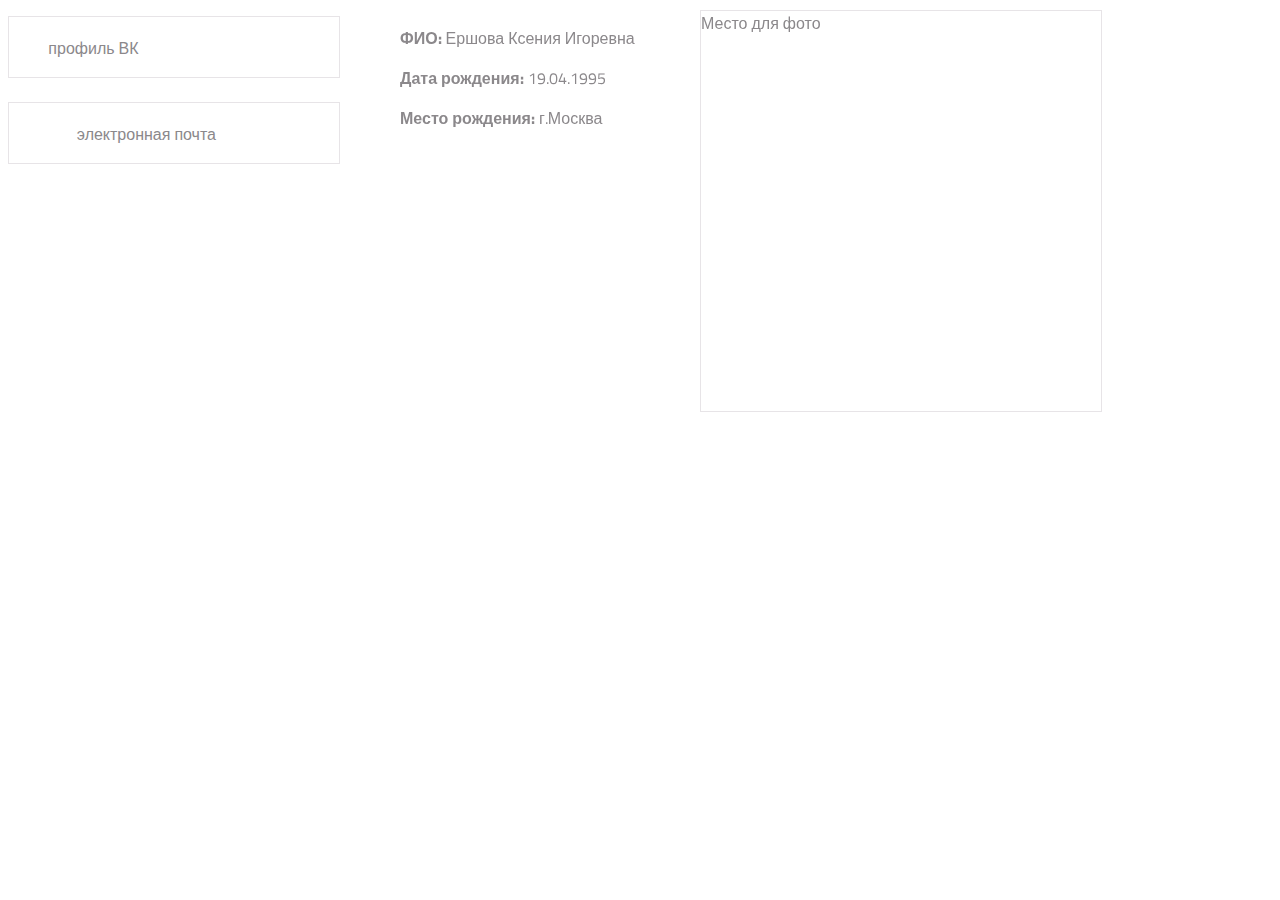
<file: page_Kseniya/masonry.html>
<!DOCTYPE html>

<html>
<head>
    <title>Yershova Kseniya, 4th grade</title>
     <meta charset="UTF-8" /> 
        <link rel="stylesheet" type="text/css" href="masonry.css" />
</head>

<body>

    <div class="profile">
        
        
        
    <p><b>ФИО:</b> Ершова Ксения Игоревна</p>
    <p><b>Дата рождения:</b> 19.04.1995</p>
    <p><b>Место рождения:</b> г.Москва</p>
    
    
    
        </div>
    
 <div class="photo">Место для фото </div>
    
    
    <div class="masonry">
        <div class="item"><a popup="ВК" href="https://vk.com">профиль ВК     </a></div>
        
         <div class="item"><a popup="Почта" href="https://mail.ru">электронная почта</a></div>
         
         <!-- <div class="item"><a popup="texttext" href="https://vk.com">        
        ttttttttttttttttttttttttttttttttttttt
        yttttttttttttttttttttttttttttttttttyyyyyy
        777777777777777777777</a></div>
          
           <div class="item"><a popup="texttext" href="https://vk.com">        
        ttttttttttttttttttttttttttttttttttttt
        yttttttttttttttttttttttttttttttttttyyyyyy
        777777777777777777777</a></div>
           
            <div class="item"><a popup="texttext" href="https://vk.com">        
        ttttttttttttttttttttttttttttttttttttt
        yttttttttttttttttttttttttttttttttttyyyyyy
        777777777777777777777</a></div>
            
             <div class="item"><a popup="texttext" href="https://vk.com">        
        ttttttttttttttttttttttttttttttttttttt
        yttttttttttttttttttttttttttttttttttyyyyyy
        777777777777777777777</a></div>
             
              <div class="item"><a popup="texttext" href="https://vk.com">        
        ttttttttttttttttttttttttttttttttttttt
        yttttttttttttttttttttttttttttttttttyyyyyy
        777777777777777777777</a></div>
              
               <div class="item"><a popup="texttext" href="https://vk.com">        
        ttttttttttttttttttttttttttttttttttttt
        yttttttttttttttttttttttttttttttttttyyyyyy
        777777777777777777777</a></div>
               
                <div class="item"><a popup="texttext" href="https://vk.com">        
        ttttttttttttttttttttttttttttttttttttt
        yttttttttttttttttttttttttttttttttttyyyyyy
        777777777777777777777</a></div>
                
                 <div class="item"><a popup="texttext" href="https://vk.com">        
        ttttttttttttttttttttttttttttttttttttt
        yttttttttttttttttttttttttttttttttttyyyyyy
        777777777777777777777</a></div>
                 
                  <div class="item"><a popup="texttext" href="https://vk.com">        
        ttttttttttttttttttttttttttttttttttttt
        yttttttttttttttttttttttttttttttttttyyyyyy
        777777777777777777777</a></div>
        <div class="item"><a popup="texttext" href="https://vk.com">        
        ttttttttttttttttttttttttttttttttttttt
        yttttttttttttttttttttttttttttttttttyyyyyy
        777777777777777777777</a></div>
        
         <div class="item"><a popup="texttext" href="https://vk.com">        
        ttttttttttttttttttttttttttttttttttttt
        yttttttttttttttttttttttttttttttttttyyyyyy
        777777777777777777777</a></div>
         
          <div class="item"><a popup="texttext" href="https://vk.com">        
        ttttttttttttttttttttttttttttttttttttt
        yttttttttttttttttttttttttttttttttttyyyyyy
        777777777777777777777</a></div>
          
           <div class="item"><a popup="texttext" href="https://vk.com">        
        ttttttttttttttttttttttttttttttttttttt
        yttttttttttttttttttttttttttttttttttyyyyyy
        777777777777777777777</a></div>
           
            <div class="item"><a popup="texttext" href="https://vk.com">        
        ttttttttttttttttttttttttttttttttttttt
        yttttttttttttttttttttttttttttttttttyyyyyy
        777777777777777777777</a></div>
            
             <div class="item"><a popup="texttext" href="https://vk.com">        
        ttttttttttttttttttttttttttttttttttttt
        yttttttttttttttttttttttttttttttttttyyyyyy
        777777777777777777777</a></div>
             
              <div class="item"><a popup="texttext" href="https://vk.com">        
        ttttttttttttttttttttttttttttttttttttt
        yttttttttttttttttttttttttttttttttttyyyyyy
        777777777777777777777</a></div>
              
               <div class="item"><a popup="texttext" href="https://vk.com">        
        ttttttttttttttttttttttttttttttttttttt
        yttttttttttttttttttttttttttttttttttyyyyyy
        777777777777777777777</a></div>
               
                <div class="item"><a popup="texttext" href="https://vk.com">        
        ttttttttttttttttttttttttttttttttttttt
        yttttttttttttttttttttttttttttttttttyyyyyy
        777777777777777777777</a></div>
                
                 <div class="item"><a popup="texttext" href="https://vk.com">        
        ttttttttttttttttttttttttttttttttttttt
        yttttttttttttttttttttttttttttttttttyyyyyy
        777777777777777777777</a></div>
                 
                  <div class="item"><a popup="texttext" href="https://vk.com">        
        ttttttttttttttttttttttttttttttttttttt
        yttttttttttttttttttttttttttttttttttyyyyyy
        777777777777777777777</a></div> -->
        
        
    </div>



</body>
</html>
</file>
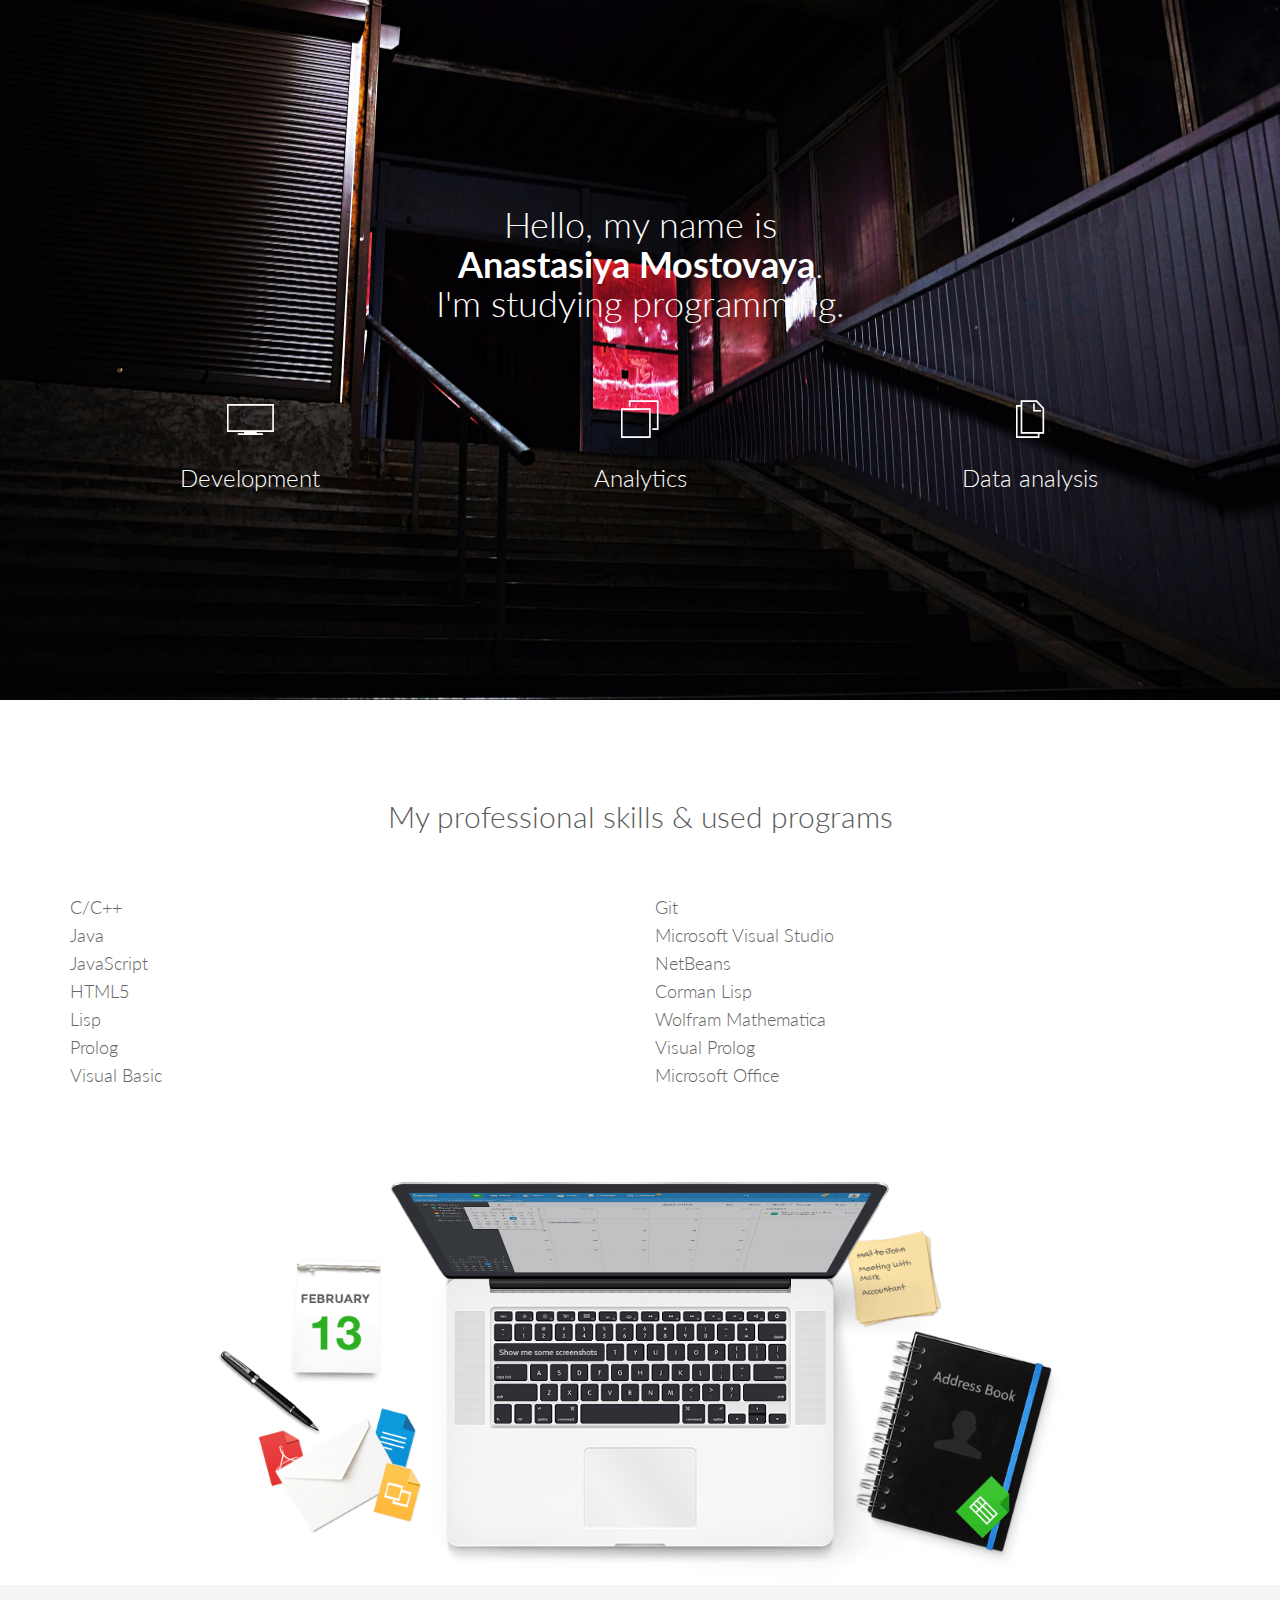
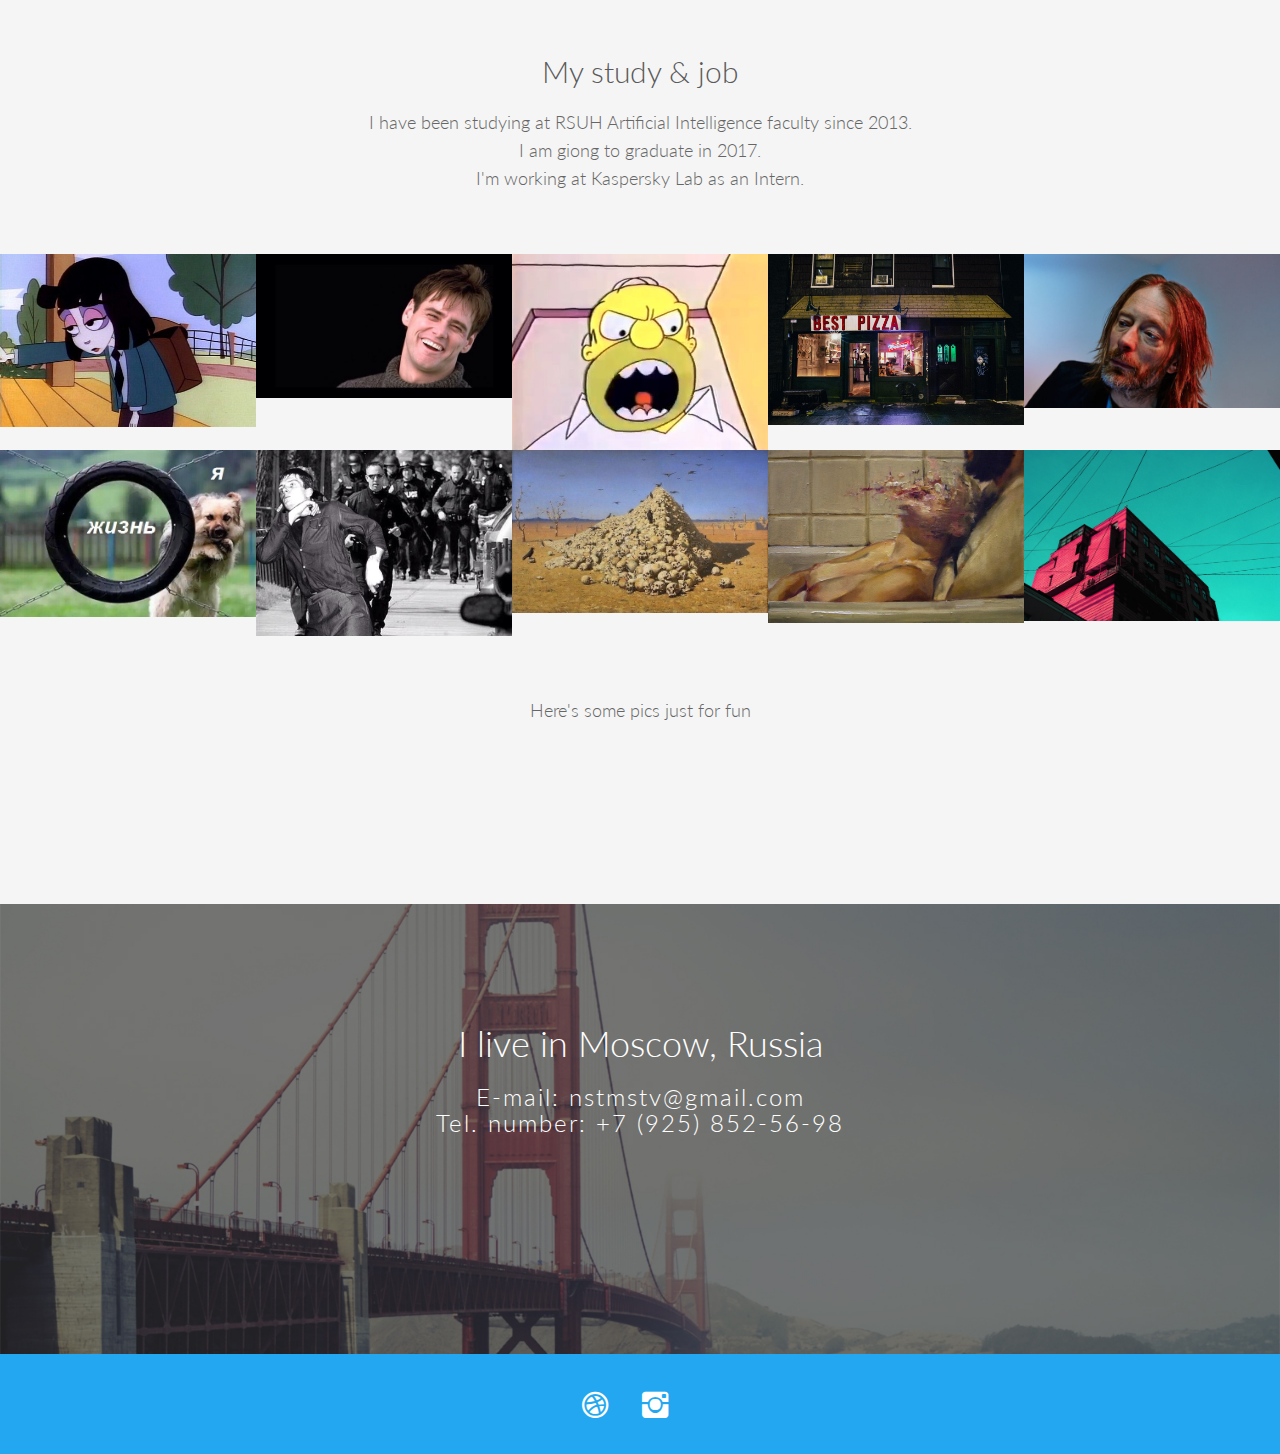
<file: page_Mostovaya/most.html>
<!DOCTYPE html>
<html lang="en">
  <head>
    <meta charset="utf-8">
    <meta http-equiv="X-UA-Compatible" content="IE=edge">
    <meta name="viewport" content="width=device-width, initial-scale=1">
    <meta name="description" content="">
    <meta name="author" content="">
    <link rel="icon" href="assets/img/favicon.ico">

        <!-- Bootstrap core CSS -->
    <link href="assets/css/bootstrap.css" rel="stylesheet">

    <!-- Custom styles for this template -->
    <link href="assets/css/ionicons.min.css" rel="stylesheet">
    <link href="assets/css/style.css" rel="stylesheet">


    <!-- IE10 viewport hack for Surface/desktop Windows 8 bug -->
    <script src="assets/js/ie10-viewport-bug-workaround.js"></script>

    <!-- HTML5 shim and Respond.js IE8 support of HTML5 elements and media queries -->
    <!--[if lt IE 9]>
      <script src="https://oss.maxcdn.com/html5shiv/3.7.2/html5shiv.min.js"></script>
      <script src="https://oss.maxcdn.com/respond/1.4.2/respond.min.js"></script>
    <![endif]-->
  </head>

  <body>

    <div id="h">
      <div class="logo">
 
</div><!--/logo-->
      <div class="container centered">
        <div class="row">
          <div class="col-md-8 col-md-offset-2">
            <h1>Hello, my name is<br> <b>Anastasiya Mostovaya</b>.<br/>I'm studying programming.</h1>
          </div>
        </div><!--/row-->

        <div class="row mt">
          <div class="col-sm-4">
            <i class="ion-ios7-monitor-outline"></i>
            <h3>Development</h3>
          </div><!--/col-md-4-->

          <div class="col-sm-4">
            <i class="ion-ios7-browsers-outline"></i>
            <h3>Analytics</h3>
          </div><!--/col-md-4-->

          <div class="col-sm-4">
            <i class="ion-ios7-copy-outline"></i>
            <h3>Data analysis</h3>
          </div><!--/col-md-4-->
        
        </div><!--/row-->
      </div><!--/container-->
    </div><!--H-->

    <div class="container ptb">
      <div class="row">
        <h2 class="centered mb">My professional skills & used programs</h2>
        <div class="col-md-6">
          <p>C/C++ <br> Java <br> JavaScript <br> HTML5 <br> Lisp <br> Prolog <br> Visual Basic</p>
        </div><!--/col-md-6-->
        <div class="col-md-6">
          <p>Git <br> Microsoft Visual Studio <br> NetBeans <br> Corman Lisp <br> Wolfram Mathematica <br> Visual Prolog <br> Microsoft Office</p>
        </div><!--/col-md-6-->
      </div><!--/row-->
    </div><!-- /.container -->
    <div class="container">
      <div class="row">
        <div class="col-md-10 col-md-offset-1">
          <img src="assets/img/items.png" class="img-responsive" alt="">
        </div>
      </div><!--/row-->
    </div><!--/.container-->

    <div id="g">
      <div class="container">
        <div class="row centered">
          <h2>My study & job</h2>
          <div class="col-md-8 col-md-offset-2">
            <p> I have been studying at RSUH Artificial Intelligence faculty since 2013. <br> I am giong to graduate in 2017.<br/>I'm working at Kaspersky Lab as an Intern.</p>

          </div><!--/col-md-8-->
        </div><!--/row-->
      </div><!--/.container-->
    <div class="portfolio-centered mt">
      <div class="recentitems portfolio">

        <div class="portfolio-item graphic-design">
          <div class="he-wrap tpl6">
          <img src="assets/img/portfolio/portfolio_09.jpg" class="img-responsive" alt="">
            <div class="he-view">
              <div class="bg a0" data-animate="fadeIn"><a data-rel="prettyPhoto" href="assets/img/portfolio/portfolio_09.jpg" class="dmbutton a2" data-animate="fadeInUp"><i class="ion-search"></i></a>
                <a href="single-project.html" class="dmbutton a2" data-animate="fadeInUp"><i class="ion-link"></i></a>
               </div><!-- he bg -->
            </div><!-- he view -->    
          </div><!-- he wrap -->
        </div><!-- end col-12 -->
                            
        <div class="portfolio-item web-design">
          <div class="he-wrap tpl6">
          <img src="assets/img/portfolio/portfolio_02.jpg" class="img-responsive" alt="">
            <div class="he-view">
              <div class="bg a0" data-animate="fadeIn">
 <a data-rel="prettyPhoto" href="assets/img/portfolio/portfolio_02.jpg" class="dmbutton a2" data-animate="fadeInUp"><i class="ion-search"></i></a>
                <a href="single-project.html" class="dmbutton a2" data-animate="fadeInUp"><i class="ion-link"></i></a>
              </div><!-- he bg -->
            </div><!-- he view -->    
          </div><!-- he wrap -->
        </div><!-- end col-12 -->
        
        <div class="portfolio-item graphic-design">
          <div class="he-wrap tpl6">
          <img src="assets/img/portfolio/portfolio_03.jpg" class="img-responsive" alt="">
            <div class="he-view">
              <div class="bg a0" data-animate="fadeIn">
           <a data-rel="prettyPhoto" href="assets/img/portfolio/portfolio_03.jpg" class="dmbutton a2" data-animate="fadeInUp"><i class="ion-search"></i></a>
                <a href="single-project.html" class="dmbutton a2" data-animate="fadeInUp"><i class="ion-link"></i></a>
              </div><!-- he bg -->
            </div><!-- he view -->    
          </div><!-- he wrap -->
        </div><!-- end col-12 -->
        
        <div class="portfolio-item graphic-design">
          <div class="he-wrap tpl6">
          <img src="assets/img/portfolio/portfolio_04.jpg" class="img-responsive" alt="">
            <div class="he-view">
              <div class="bg a0" data-animate="fadeIn">
<a data-rel="prettyPhoto" href="assets/img/portfolio/portfolio_04.jpg" class="dmbutton a2" data-animate="fadeInUp"><i class="ion-search"></i></a>
                <a href="single-project.html" class="dmbutton a2" data-animate="fadeInUp"><i class="ion-link"></i></a>
              </div><!-- he bg -->
            </div><!-- he view -->    
          </div><!-- he wrap -->
        </div><!-- end col-12 -->
                                        
        <div class="portfolio-item books">
          <div class="he-wrap tpl6">
          <img src="assets/img/portfolio/portfolio_05.jpg" class="img-responsive" alt="">
            <div class="he-view">
              <div class="bg a0" data-animate="fadeIn">
<a data-rel="prettyPhoto" href="assets/img/portfolio/portfolio_05.jpg" class="dmbutton a2" data-animate="fadeInUp"><i class="ion-search"></i></a>
                <a href="single-project.html" class="dmbutton a2" data-animate="fadeInUp"><i class="ion-link"></i></a>
              </div><!-- he bg -->
            </div><!-- he view -->    
          </div><!-- he wrap -->
        </div><!-- end col-12 -->

        <div class="portfolio-item graphic-design">
          <div class="he-wrap tpl6">
          <img src="assets/img/portfolio/portfolio_06.jpg" class="img-responsive" alt="">
            <div class="he-view">
              <div class="bg a0" data-animate="fadeIn"><a data-rel="prettyPhoto" href="assets/img/portfolio/portfolio_06.jpg" class="dmbutton a2" data-animate="fadeInUp"><i class="ion-search"></i></a>
                <a href="single-project.html" class="dmbutton a2" data-animate="fadeInUp"><i class="ion-link"></i></a>
               </div><!-- he bg -->
            </div><!-- he view -->    
          </div><!-- he wrap -->
        </div><!-- end col-12 -->
                            
        <div class="portfolio-item web-design">
          <div class="he-wrap tpl6">
          <img src="assets/img/portfolio/portfolio_07.jpg" class="img-responsive" alt="">
            <div class="he-view">
              <div class="bg a0" data-animate="fadeIn"><a data-rel="prettyPhoto" href="assets/img/portfolio/portfolio_07.jpg" class="dmbutton a2" data-animate="fadeInUp"><i class="ion-search"></i></a>
                <a href="single-project.html" class="dmbutton a2" data-animate="fadeInUp"><i class="ion-link"></i></a>
              </div><!-- he bg -->
            </div><!-- he view -->    
          </div><!-- he wrap -->
        </div><!-- end col-12 -->
        
        <div class="portfolio-item graphic-design">
          <div class="he-wrap tpl6">
          <img src="assets/img/portfolio/portfolio_08.jpg" class="img-responsive" alt="">
            <div class="he-view">
              <div class="bg a0" data-animate="fadeIn">
<a data-rel="prettyPhoto" href="assets/img/portfolio/portfolio_08.jpg" class="dmbutton a2" data-animate="fadeInUp"><i class="ion-search"></i></a>
                <a href="single-project.html" class="dmbutton a2" data-animate="fadeInUp"><i class="ion-link"></i></a>
              </div><!-- he bg -->
            </div><!-- he view -->    
          </div><!-- he wrap -->
        </div><!-- end col-12 -->
        
        <div class="portfolio-item graphic-design">
          <div class="he-wrap tpl6">
          <img src="assets/img/portfolio/portfolio_01.jpg" class="img-responsive" alt="">
            <div class="he-view">
              <div class="bg a0" data-animate="fadeIn"> <a data-rel="prettyPhoto" href="assets/img/portfolio/portfolio_01.jpg" class="dmbutton a2" data-animate="fadeInUp"><i class="ion-search"></i></a>
                <a href="single-project.html" class="dmbutton a2" data-animate="fadeInUp"><i class="ion-link"></i></a>
              </div><!-- he bg -->
            </div><!-- he view -->    
          </div><!-- he wrap -->
        </div><!-- end col-12 -->
                                        
        <div class="portfolio-item books">
          <div class="he-wrap tpl6">
          <img src="assets/img/portfolio/portfolio_10.jpg" class="img-responsive" alt="">
            <div class="he-view">
              <div class="bg a0" data-animate="fadeIn">
                              <a data-rel="prettyPhoto" href="assets/img/portfolio/portfolio_10.jpg" class="dmbutton a2" data-animate="fadeInUp"><i class="ion-search"></i></a>
                <a href="single-project.html" class="dmbutton a2" data-animate="fadeInUp"><i class="ion-link"></i></a>
              </div><!-- he bg -->
            </div><!-- he view -->    
          </div><!-- he wrap -->
        </div><!-- end col-12 -->
       </div><!-- portfolio -->
    </div><!-- portfolio container -->

    <div class="container mt">
        <div class="row clients centered">
          <p class="mb">Here's some pics just for fun</p>
          <div class="col-sm-2 col-sm-offset-1">
</div>
          <div class="col-sm-2">
                     </div>
          <div class="col-sm-2">
            </div>
          <div class="col-sm-2">
 </div>
          <div class="col-sm-2"></div>
        </div><!--/row-->
      </div><!--/container-->
    </div><!--/.G-->

    <div id="sep">
      <div class="container">
        <div class="row centered">
          <div class="col-md-8 col-md-offset-2">
            <h1>I live in Moscow, Russia</h1>
            <h3 class="mb">E-mail: nstmstv@gmail.com<br/>Tel. number: +7 (925) 852-56-98</h3> </div>
        </div><!--/row-->
      </div><!--/container-->
    </div><!--/.sep-->

    <div id="f">
      <div class="container">
        <div class="row centered">
          <div class="col-md-8 col-md-offset-2">
 <a href="https://vk.com/id171285050"><i class="ion-social-dribbble"></i></a>
            <a href="http://instagram.com/nstmstv"><i class="ion-social-instagram"></i></a>
      
          </div><!--/col-md-8-->
        </div>
      </div><!--/container-->
    </div><!--/.F-->

    <!-- Bootstrap core JavaScript
    ================================================== -->
    <!-- Placed at the end of the document so the pages load faster -->
    <script src="assets/js/jquery.min.js"></script>
    <script src="assets/js/bootstrap.min.js"></script>
    <script src="assets/js/retina-1.1.0.js"></script>
    <script src="assets/js/jquery.hoverdir.js"></script>
    <script src="assets/js/jquery.hoverex.min.js"></script>
    <script src="assets/js/jquery.prettyPhoto.js"></script>
    <script src="assets/js/jquery.isotope.min.js"></script>
    <script src="assets/js/custom.js"></script>


    <script>
// Portfolio
(function($) {
  "use strict";
  var $container = $('.portfolio'),
    $items = $container.find('.portfolio-item'),
    portfolioLayout = 'fitRows';
    
    if( $container.hasClass('portfolio-centered') ) {
      portfolioLayout = 'masonry';
    }
        
    $container.isotope({
      filter: '*',
      animationEngine: 'best-available',
      layoutMode: portfolioLayout,
      animationOptions: {
      duration: 750,
      easing: 'linear',
      queue: false
    },
    masonry: {
    }
    }, refreshWaypoints());
    
    function refreshWaypoints() {
      setTimeout(function() {
      }, 1000);   
    }
        
    $('nav.portfolio-filter ul a').on('click', function() {
        var selector = $(this).attr('data-filter');
        $container.isotope({ filter: selector }, refreshWaypoints());
        $('nav.portfolio-filter ul a').removeClass('active');
        $(this).addClass('active');
        return false;
    });
    
    function getColumnNumber() { 
      var winWidth = $(window).width(), 
      columnNumber = 1;
    
      if (winWidth > 1200) {
        columnNumber = 5;
      } else if (winWidth > 950) {
        columnNumber = 4;
      } else if (winWidth > 600) {
        columnNumber = 3;
      } else if (winWidth > 400) {
        columnNumber = 2;
      } else if (winWidth > 250) {
        columnNumber = 1;
      }
        return columnNumber;
      }       
      
      function setColumns() {
        var winWidth = $(window).width(), 
        columnNumber = getColumnNumber(), 
        itemWidth = Math.floor(winWidth / columnNumber);
        
        $container.find('.portfolio-item').each(function() { 
          $(this).css( { 
          width : itemWidth + 'px' 
        });
      });
    }
    
    function setPortfolio() { 
      setColumns();
      $container.isotope('reLayout');
    }
      
    $container.imagesLoaded(function () { 
      setPortfolio();
    });
    
    $(window).on('resize', function () { 
    setPortfolio();          
  });
})(jQuery);
</script>
  </body>
</html>
</file>
<file: page_AlexF/library/popup/popup.css>
/*-------------------------------

	POPUP.CSS

-------------------------------*/

.popup_back {
	height: 100%;
	left: 0;
	position: fixed;
	top: 0;
	width: 100%;
	z-index: 1080;
}

.popup_cont {
	position: fixed;
	z-index: 1100;
}

.preloader {
	z-index: 1110;
}

/*---------------------

	EDIT BELOW

*/

.popup_close {
	color: #343333;
	cursor: pointer;
    background: #fff;
	position: absolute;
	padding: 0 5px;
	right: 10px;
	top: 10px;
}

@media only screen and (max-width: 768px) {
    .popup_close {
        color: #fff;
        background: #343333;
    }
}

.popup_back {
	cursor: pointer;
	background-color: #222;
}

div.popup {
	background: #fff;
}

.preloader {
	left: 50%;
	margin: -10px 0 0 -25px;
	position: fixed;
	top: 50%;
}
</file>
<file: page_AlexF/css/style.gothic.css>
/*
--------------------------------------------------------* 

[INSTA, Main Stylesheet ]

    Color        : GOTHIC ( #6A8D9D )

    Name         : INSTA - Responsive Onepage Resume Template

    Version      :  1.0 

    Author       :  Pixel_Factory

    Author URI   :  http://themeforest.net/user/Pixel_Factory

    Author Email : h.nafees.anwar@gmail.com


--------------------------------------------------------

--------------------------------------------------------

   TABLE OF CONTENTS:
  ====================

    1 ) Font Import From Google Fonts

    2 ) Preloader Styles

    3 ) General Rulas

    4 ) Homepage Styles

        - ( a ) Homepage
        - ( b ) Introduction Section
        - ( c ) Navigation Menu

    5 ) Close Button

    6 ) General Rules for Content Pages Fixed Image

    7 ) Profile Page

        - ( a ) Story of Glory
        - ( b ) What Can I Do
        - ( c ) Some Facts

    8 ) Resume Page

        - ( a ) Education Section
        - ( b ) Experience Section
        - ( c ) Skills Section

    9 ) Portfolio Page

        - ( a ) Portfolio Section
        - ( b )  Testimonial Section

    10 ) Contact Page

        - ( a )  Contact Form
        - ( b )  Contact Details

    11 ) Footer

--------------------------------------------------------
*/

                    /*-----------------------------------
                       1 ) Font Import From Google Fonts
                      -----------------------------------*/

@import url(http://fonts.googleapis.com/css?family=Hind:300,500);
@import url(http://fonts.googleapis.com/css?family=Open+Sans:400,400italic);

                    /*----------------------
                       2 ) Preloader Styles
                      ----------------------*/

#preloader {
    position: fixed;
    top: 0;
    left: 0;
    right: 0;
    bottom: 0;
    background-color: #1a1b23;
    z-index: 10000;
}

.loader {
    position: absolute;
    top: 50%;
    left: 50%;
    width: 30px;
    height: 30px;
    -webkit-transform: translate(-50%, -50%) rotate(45deg) translate3d(0, 0, 0);
    -moz-transform: translate(-50%, -50%) rotate(45deg) translate3d(0, 0, 0);
    -ms-transform: translate(-50%, -50%) rotate(45deg) translate3d(0, 0, 0);
    -o-transform: translate(-50%, -50%) rotate(45deg) translate3d(0, 0, 0);
    transform: translate(-50%, -50%) rotate(45deg) translate3d(0, 0, 0);
    -webkit-animation: loader 1.2s infinite ease-in-out;
    animation: loader 1.2s infinite ease-in-out;
}

.loader span {
    position: absolute;
    display: block;
    width: 20px;
    height: 20px;
    opacity: 0.8;
    background-color: #6A8D9D;
    -webkit-animation: loaderBlock 1.2s infinite ease-in-out both;
    animation: loaderBlock 1.2s infinite ease-in-out both;
}

.loader span:nth-child(1) {
    top: 0;
    left: 0;
}

.loader span:nth-child(2) {
    top: 0;
    right: 0;
    -webkit-animation: loaderBlockInverse 1.2s infinite ease-in-out both;
    animation: loaderBlockInverse 1.2s infinite ease-in-out both;
}

.loader span:nth-child(3) {
    bottom: 0;
    left: 0;
    -webkit-animation: loaderBlockInverse 1.2s infinite ease-in-out both;
    animation: loaderBlockInverse 1.2s infinite ease-in-out both;
}

.loader span:nth-child(4) {
    bottom: 0;
    right: 0;
}

@-webkit-keyframes loader {
    0%, 10%, 100% {
        width: 40px;
        height: 40px;
    }
    65% {
        width: 80px;
        height: 80px;
    }
} 

@-webkit-keyframes loaderBlock {
    0%, 30% {
        -webkit-transform: rotate(0);
        -moz-transform: rotate(0);
        -ms-transform: rotate(0);
        -o-transform: rotate(0);
        transform: rotate(0);
    }
    55% {
        opacity: 1;
    }
    100% {
        -webkit-transform: rotate(90deg);
        -moz-transform: rotate(90deg);
        -ms-transform: rotate(90deg);
        -o-transform: rotate(90deg);
        transform: rotate(90deg);
    }
}

@-webkit-keyframes loaderBlockInverse {
    0%, 20% {
        -webkit-transform: rotate(0);
        -moz-transform: rotate(0);
        -ms-transform: rotate(0);
        -o-transform: rotate(0);
        transform: rotate(0);
    }
    55% {
        opacity: 1;
    }
    100% {
        -webkit-transform: rotate(-90deg);
        -moz-transform: rotate(-90deg);
        -ms-transform: rotate(-90deg);
        -o-transform: rotate(-90deg);
        transform: rotate(-90deg);
    }
}

@keyframes loader {
    0%, 10%, 100% {
        width: 40px;
        height: 40px;
    }
    65% {
        width: 80px;
        height: 80px;
    }
}

@keyframes loaderBlock {
    0%, 30% {
        -webkit-transform: rotate(0);
        -moz-transform: rotate(0);
        -ms-transform: rotate(0);
        -o-transform: rotate(0);
        transform: rotate(0);
    }
    55% {
        opacity: 1;
    }
    100% {
        -webkit-transform: rotate(90deg);
        -moz-transform: rotate(90deg);
        -ms-transform: rotate(90deg);
        -o-transform: rotate(90deg);
        transform: rotate(90deg);
    }
}

@keyframes loaderBlockInverse {
    
    0%, 20% {
        -webkit-transform: rotate(0);
        -moz-transform: rotate(0);
        -ms-transform: rotate(0);
        -o-transform: rotate(0);
        transform: rotate(0);
    }
    55% {
        opacity: 1;
    }
    100% {
        -webkit-transform: rotate(-90deg);
        -moz-transform: rotate(-90deg);
        -ms-transform: rotate(-90deg);
        -o-transform: rotate(-90deg);
        transform: rotate(-90deg);
    }
}

                    /*-------------------
                       3 ) General Rulas
                      -------------------*/

p,
h1,
h2,
h3,
h4,
h5,
h6 {
    color: #343333;
}

html,
body,
textarea,
button,
input {
    font-family: 'Open Sans', sans-serif;
}

h1,
h2,
h3,
h4,
h5,
h6 {
    font-family: 'Hind', sans-serif;
}

p {
    font-size: 14px;
    line-height: 1.42;
}

h1 {
    font-size: 63px;
    font-weight: 500;
}

h2 {
    font-size: 36px;
    font-weight: 500;
}

h2.small-heading {
    padding: 60px 0 20px 0;
    text-align: center;
}

h3 {
    font-size: 18px;
    font-weight: 500;
}

body {
    overflow-x: hidden;
}

                    /*---------------------
                       4 ) Homepage Styles
                      ---------------------*/

/* ( a ) Homepage */

.home-page {
    width: 100vw;
    height: 100vh;
    overflow: hidden;
    position: fixed;
    top: 0;
    left: 0;
    z-index: 2000;
}

/* ( b ) Introduction Section */

.introduction {
    float: left;
    padding: 0;
    overflow: hidden;
    position: relative;
}

.introduction img {
    position: absolute;
    top: 0;
    left: 0;
}

.mask {
    width: 100%;
    height: 100%;
    opacity: 0.8;
    position: absolute;
    top: 0;
    left: 0;
    background: #1a1b23;
}

.intro-content {
    position: relative;
    z-index: 10;
    top: 50%;
    opacity: 0.9;
    -webkit-transform: translateY(-50%);
    -moz-transform: translateY(-50%);
    -ms-transform: translateY(-50%);
    -o-transform: translateY(-50%);
    transform: translateY(-50%);
}

.intro-content h1 {
    color: #fff;
    text-align: center;
}

.intro-content h1 span,
.main-heading h1 span {
    color: #6A8D9D;
}

.intro-content h2 {
    color: #fff;
    text-decoration: underline;
    text-align: center;
    font-weight: 300;
    font-size: 30px;
}

.social-media {
    font-size: 25px;
    text-align: center;
    margin-top: 50px;
}

.social-media a {
    color: #fff;
    text-decoration: none;
    outline: 0 none;
    padding: 0 10px;
}

.social-media a + .tooltip > .tooltip-inner {
    background-color: transparent;
    color: #6A8D9D;
    font-size: 16px;
}
.social-media a + .tooltip > .tooltip-arrow {
    border-bottom-color: transparent;
}

/*Bootstrap tooltips Customized*/

.social-media a:hover {
    color: #6A8D9D;
}

/* ( c ) Navigation Menu */

.menu {
    float: left;
    padding: 0;
    position: relative;
}

.menu > div {
    width: 100%;
    height: 25%;
    overflow: hidden;
    position: relative;
    cursor: pointer;
}

.menu > div > img {
    position: absolute;
    top: 0;
    left: 0;
    width: 100%;
    height: auto;
    -webkit-transition: -webkit-transform 1s linear;
    -moz-transition: -moz-transform 1s linear;
    -ms-transition: -ms-transform 1s linear;
    -o-transition: -o-transform 1s linear;
    transition: transform 1s linear;
}

.menu > div:hover > img {
    -webkit-transform: scale(1.2);
    -moz-transform: scale(1.2);
    -ms-transform: scale(1.2);
    -o-transform: scale(1.2);
    transform: scale(1.2);
}

.heading {
    position: relative;
    top: 50%;
    -webkit-transform: translateY(-50%);
    -moz-transform: translateY(-50%);
    -ms-transform: translateY(-50%);
    -o-transform: translateY(-50%);
    transform: translateY(-50%);
}

.heading i {
    background: rgba(256, 256, 256, 0.2);
    border-radius: 50%;
    color: #fff;
    display: block;
    font-size: 25px;
    height: 60px;
    line-height: 60px;
    margin: auto auto 10px;
    text-align: center;
    box-shadow: 0 0 0 0 rgba(256, 256, 256, 0.2);
    width: 60px;
    -webkir-transition: all 0.3s;
    -moz-transition: all 0.3s;
    -ms-transition: all 0.3s;
    -o-transition: all 0.3s;
    transition: all 0.3s;
}

.menu > div:hover .heading i {
    box-shadow: 0 0 0 50px rgba(256, 256, 256, 0);
}

.heading h2 {
    color: #fff;
    margin: 0;
    font-size: 25px;
    opacity: 0.9;
}

.heading h2 span {
    color: #6A8D9D;
}

.heading h3 {
    color: #fff;
    margin-top: 5px;
    margin-bottom: 0;
    font-size: 16px;
    opacity: 0.9;
    font-style: italic;
    font-weight: 300;
}


                    /*------------------
                       5 ) Close Button
                      ------------------*/

.close-btn {
    background: url(../images/icon/close.png);
    z-index: 1000;
    cursor: pointer;
    width: 40px;
    height: 40px;
    position: fixed;
    right: 3%;
    top: 30px;
    background-size: cover;
}

                    /*-------------------------------------------------
                       6 ) General Rules for Content Pages Fixed Image
                      -------------------------------------------------*/

.profile-page,
.resume-page,
.portfolio-page,
.contact-page {
    position: absolute;
    top: 0;
    left: 0;
    width: 100%;
}

.image-container {
    height: 100vh;
    position: fixed;
    padding: 0;
    overflow: hidden;
}

.main-heading {
    position: relative;
    top: 50%;
    padding-left: 50px;
    -webkit-transform: translateY(200%);
    -moz-transform: translateY(200%);
    -ms-transform: translateY(200%);
    -o-transform: translateY(200%);
    transform: translateY(200%);
}

.main-heading h1 {
    color: #fff;
    position: relative;
    text-align: left;
}

.main-heading h1:after {
    background-color: #6A8D9D;
    position: absolute;
    content: "";
    top: 100%;
    left: 0;
    width: 400px;
    height: 6px;
}

.content-container {
    left: 41.666%;
    position: relative;
    padding: 0;
    background: #f5f5f5;
}

                    /*------------------
                       7 ) Profile Page
                      ------------------*/

/* ( a ) Story of Glory */

.profile-page .image-container {
    background: url(../images/background/profile_image.jpg);
    background-size: cover;
    background-position: bottom;
}

.story {
    background: url(../images/background/story_bg.jpg);
    background-size: cover;
    min-height: 100vh;
}

.story-content {
    padding: 20px;
}

.story-content img {
    padding: 0;
    border: 1px solid #6A8D9D;
}

.story-content div h3 {
    color: #6A8D9D;
    line-height: 1;
    margin-top: 0;
}

.story-content div p {
    text-indent: 25px;
}

.story-content div a {
    border: 1px solid #6A8D9D;
    color: #6A8D9D;
    display: block;
    float: left;
    margin: 29px 5px;
    padding: 10px 25px;
    text-decoration: none;
    text-align: center;
    -webkir-transition: all 0.3s;
    -moz-transition: all 0.3s;
    -ms-transition: all 0.3s;
    -o-transition: all 0.3s;
    transition: all 0.3s;
}

.story-content div a:hover {
    background: #6A8D9D;
    color: #fff;
}

/* ( b ) What Can I Do */

.services-container {
    background: #6A8D9D;
}

.services-container h2 {
    color: #fff;
}

.services {
    text-align: center;
    padding: 15px;
    -webkir-transition: all 0.3s;
    -moz-transition: all 0.3s;
    -ms-transition: all 0.3s;
    -o-transition: all 0.3s;
    transition: all 0.3s;
}

.services:hover {
    background: rgba( 255, 255, 255, 0.05);
}

.services i {
    background: #fff;
    border-radius: 50%;
    box-shadow: 0 0 0 8px rgba(255, 255, 255, 0.15), 0 0 0 0 rgba(255, 255, 255, 0.3);
    color: #6A8D9D;
    font-size: 36px;
    height: 60px;
    line-height: 60px;
    width: 60px;
    margin: 20px 0 10px 0;
    -webkir-transition: all 0.3s;
    -moz-transition: all 0.3s;
    -ms-transition: all 0.3s;
    -o-transition: all 0.3s;
    transition: all 0.3s;
    cursor: pointer;
}

.services:hover i {
    box-shadow: 0 0 0 8px rgba(255, 255, 255, 0.15), 0 0 0 40px rgba(255, 255, 255, 0);
}
.services p,
.services h3 {
    color: #fff;
}

/* ( c ) Some Facts */

.facts {
    background: url(../images/background/facts-bg.jpg);
    background-size: cover;
    text-align: center;
    padding: 50px 15px;
}

                    /*-----------------
                       8 ) Resume Page
                      -----------------*/

/* ( a ) Education Section */

.resume-page .image-container {
    background: url(../images/background/resume_image.jpg);
    background-size: cover;
    background-position: bottom;
}

.education-container {
    position: relative;
    margin-bottom: 50px;
    margin-top: 25px;
}

.education-container:before {
    background: #6A8D9D;
    content: "";
    height: 96%;
    left: 50px;
    position: absolute;
    top: 2%;
    width: 2px;
}

.item {
    position: relative;
    margin-bottom: 5px;
}

.education-container .bullet {
    background: #6A8D9D;
    border: 5px solid #f5f5f5;
    border-radius: 50%;
    height: 30px;
    left: 21px;
    display: inline-block;
    position: relative;
    width: 30px;
    -webkir-transition: all 0.3s;
    -moz-transition: all 0.3s;
    -ms-transition: all 0.3s;
    -o-transition: all 0.3s;
    transition: all 0.3s;
    vertical-align: top;
}

.education-content {
    display: inline-block;
    padding: 0 15px;
    margin-left: 15px;
    width: 88%;
}

.education-content h3 {
    background: #6A8D9D;
    color: #fff;
    display: block;
    margin: 0;
    padding: 10px;
    position: relative;
}

.education-content h3:before {
    border-color: transparent #6A8D9D transparent transparent;
    border-image: none;
    border-style: solid;
    border-width: 10px;
    content: "";
    position: absolute;
    right: 100%;
    top: 5px;
}

.education-content h3 span {
    font-size: 16px;
}

.education-content p {
    padding: 15px 5px;
}

/* ( b ) Experience Section */

.experience {
    background: #6A8D9D;
}

.experience h2 {
    color: #fff;
}

.experience-container {
    position: relative;
    margin-bottom: 50px;
    margin-top: 25px;
}

.experience-container:before {
    background: #fff;
    content: "";
    height: 96%;
    right: 50px;
    position: absolute;
    top: 2%;
    width: 2px;
}

.experience-container .bullet {
    background: #fff;
    border: 5px solid #6A8D9D;
    border-radius: 50%;
    height: 30px;
    right: 21px;
    display: inline-block;
    position: absolute;
    width: 30px;
    vertical-align: top;
}

.experience-content {
    display: inline-block;
    padding: 0 15px;
    margin-left: 15px;
    width: 88%;
}

.experience-content h3 {
    background: #fff;
    color: #6A8D9D;
    display: block;
    margin: 0;
    line-height: 1.42;
    padding: 10px;
    position: relative;
}

.experience-content h3:before {
    border-color: transparent transparent transparent #fff;
    border-image: none;
    border-style: solid;
    border-width: 10px;
    content: "";
    position: absolute;
    left: 100%;
    top: 5px;
}

.experience-content h3 span {
    font-size: 16px;
}

.experience-content p {
    padding: 15px 5px;
    color: #fff;
}

/* ( c ) Skills Section */

.skill-container {
    text-align: center;
    padding: 20px 15px;
}

.skill {
    text-align: center;
    padding: 20px 0;
    position: relative;
}

.skill span {
    color: #343333;
    font-size: 18px;
    left: 50%;
    position: absolute;
    top: 50%;
    -webkit-transform: translate(-50%, -50%);
    -moz-transform: translate(-50%, -50%);
    -ms-transform: translate(-50%, -50%);
    -o-transform: translate(-50%, -50%);
    transform: translate(-50%, -50%);
}

                    /*--------------------
                       9 ) Portfolio Page
                      --------------------*/

/* ( a ) Portfolio Section */

.portfolio-page .image-container {
    background: url(../images/background/portfolio_image.jpg);
    background-size: cover;
    background-position: bottom;
}

.project-controls {
    padding: 20px 0;
    text-align: center;
}

.filter {
    background: none;
    border: 1px solid #6A8D9D;
    color: #6A8D9D;
    margin: 10px 0;
    padding: 10px 25px;
    -webkir-transition: all 0.3s;
    -moz-transition: all 0.3s;
    -ms-transition: all 0.3s;
    -o-transition: all 0.3s;
    transition: all 0.3s;
}

.filter:hover {
    background: #6A8D9D;
    color: #fff;
}

.filter.active {
    background: #6A8D9D;
    color: #fff;
}

#projects > .mix {
    display: none;
}

.projet-items {
    padding: 20px;
}

/*----- Hover Effect Portfolio Image --------*/

.project {
    width: 100%;
    overflow: hidden;
    margin: 15px 0;
    position: relative;
    -webkit-box-shadow: 1px 1px 3px 0 rgba(0, 0, 0, 0.3);
    -moz-box-shadow: 1px 1px 3px 0 rgba(0, 0, 0, 0.3);
    box-shadow: 1px 1px 3px 0 rgba(0, 0, 0, 0.3);
}

.project img {
    position: relative;
    width: 100%;
    height: 100%;
    top: 0;
    left: 0;
}

.project .ovrly {
    background: rgba(106, 141, 157, 0.5);
    position: absolute;
    height: 100%;
    left: 0;
    top: 0;
    width: 100%;
    opacity: 0;
    -webkit-transition: all 0.3s;
    -moz-transition: all 0.3s;
    -ms-transition: all 0.3s;
    -o-transition: all 0.3s;
    transition: all 0.3s;
}

.project .buttons {
    position: absolute;
    top: 50%;
    left: 50%;
    -webkit-transform: translate(-50%, -50%);
    -moz-transform: translate(-50%, -50%);
    -ms-transform: translate(-50%, -50%);
    -o-transform: translate(-50%, -50%);
    transform: translate(-50%, -50%);
}

.project .buttons a {
    -webkit-transform: scale(5);
    -moz-transform: scale(5);
    -ms-transform: scale(5);
    -o-transform: scale(5);
    transform: scale(5);
    opacity: 0;
    margin: 0 2px;
    background: #fff;
    -webkit-box-shadow: 0 0 1px rgba(0, 0, 0, 0.3);
    -moz-box-shadow: 0 0 1px rgba(0, 0, 0, 0.3);
    box-shadow: 0 0 1px rgba(0, 0, 0, 0.3);
    -webkit-border-radius: 50%;
    -moz-border-radius: 50%;
    border-radius: 50%;
    float: left;
    display: block;
    line-height: 40px;
    outline: none;
    font-size: 16px;
    text-align: center;
    text-decoration: none;
    width: 40px;
    height: 40px;
    color: #343333;
    -webkit-transition: -webkit-transform 0.3s, opacity 0.3s;
    -moz-transition: -moz-transform 0.3s, opacity 0.3s;
    -ms-transition: -ms-transform 0.3s, opacity 0.3s;
    -o-transition: -o-transform 0.3s, opacity 0.3s;
    transition: transform 0.3s, opacity 0.3s;
}

.project .buttons .fa-search {
    -webkit-transition-delay: 0.1s;
    -moz-transition-delay: 0.1s;
    -ms-transition-delay: 0.1s;
    -o-transition-delay: 0.1s;
    transition-delay: 0.1s;
}

.project:hover .buttons a {
    -webkit-transform: scale(1);
    -moz-transform: scale(1);
    -ms-transform: scale(1);
    -o-transform: scale(1);
    transform: scale(1);
    opacity: 1;
}

.project:hover .ovrly {
    opacity: 1;
}

/*----- Hover Effect Portfolio Image [ END ] --------*/

.pop-up-box {
    display: none;
}

.popup_content {
    max-width: 500px;
    border: 5px solid #6A8D9D;
    background: #fff;
}

.popup_content img {
    display: block;
    width: 100%;
    background: #fff;
    margin: 0 auto;
}

.popup_content .popup-content {
    padding: 15px;
}

.popup_content h3 {
    text-align: center;
}

.popup_content a {
    border: 1px solid #6A8D9D;
    color: #6A8D9D;
    display: block;
    width: 150px;
    margin: 30px auto;
    padding: 10px 25px;
    text-decoration: none;
    text-align: center;
    -webkit-transition: all 0.3s;
    -moz-transition: all 0.3s;
    -ms-transition: all 0.3s;
    -o-transition: all 0.3s;
    transition: all 0.3s;
}

.popup_content a:hover {
    background: #6A8D9D;
    color: #fff;
}

/*----- Popup Sty;es [ END ] --------*/

/* ( b )  Testimonial Section */

.testimonials {
    background: #6A8D9D;
}

.testimonials h2 {
    color: #fff;
}

.testimonials-container {
    padding: 20px;
}

.testimonials-container div div p {
    font-style: italic;
    color: #fff;
    font-size: 16px;
    text-align: center;
}

.testimonials-container div div p i {
    margin: 0 5px;
}

.testimonials-container div div h3 {
    font-style: italic;
    color: #fff;
    text-align: center;
}

                    /*-------------------
                       10 ) Contact Page
                      -------------------*/

/* ( a )  Contact Form */

.contact-page .image-container {
    background: url(../images/background/contact_image.jpg);
    background-size: cover;
    background-position: bottom;
}

.contact-form {
    float: none;
    margin: 0 auto;
}

.contact-form input,
.contact-form textarea {
    border: 1px solid #6A8D9D;
    -webkit-transition: all 0.3s;
    -moz-transition: all 0.3s;
    -ms-transition: all 0.3s;
    -o-transition: all 0.3s;
    transition: all 0.3s;
    border-radius: 2px;
    height: 40px;
    margin: 10px 0;
    padding: 5px 10px;
    background: #f5f5f5;
    width: 100%;
}

.contact-form textarea {
    height: 300px;
}

.contact-form input::-webkit-input-placeholder,
.contact-form textarea::-webkit-input-placeholder {
    font-style: italic;
}

.contact-form input:-moz-placeholder,
.contact-form textarea:-moz-placeholder {
    font-style: italic;
}

.contact-form input::-moz-placeholder,
.contact-form textarea::-moz-placeholder {
    font-style: italic;
}

.contact-form input:-ms-input-placeholder,
.contact-form textarea:-ms-input-placeholder {
    font-style: italic;
}

.contact-form input:focus,
.contact-form textarea:focus,
.contact-form input:hover,
.contact-form textarea:hover {
    box-shadow: 0px 0px 3px 0px #6A8D9D;
}

.contact-form button {
    background: none;
    border-radius: 2px;
    border: 1px solid #6A8D9D;
    color: #6A8D9D;
    margin: 10px 0;
    padding: 10px 25px;
    text-align: center;
    -webkit-transition: all 0.3s;
    -moz-transition: all 0.3s;
    -ms-transition: all 0.3s;
    -o-transition: all 0.3s;
    transition: all 0.3s;
}

.contact-form button:hover {
    background: #6A8D9D;
    color: #fff;
}

.error, .success {
	display: none;
}

.error h3,
.success h3 {
    border-radius: 2px;
    display: block;
    margin: 10px 0;
    padding: 15px 0;
    text-align: center;
    width: 100%;
}

.error h3 {
    color: #c9302c;
    border: 1px solid #c9302c;
}

.success h3 {
    color: #449d44;
    border: 1px solid #449d44;
}

.google-map {
    width: 100%;
    height: 700px;
}

/* ( b )  Contact Details */

.contact {
    padding: 20px;
    height: 155px;
}

.contact p {
    text-align: center;
}

.contact p i {
    font-size: 25px;
    margin: 20px 0;
}

.contact-details .social-media {
    margin: 0;
    padding: 20px 0;
}

.contact-details .social-media a {
    background: #343333 none repeat scroll 0 0;
    border-radius: 50%;
    height: 50px;
    line-height: 50px;
    padding: 0;
    width: 50px;
    margin: 0 5px;
    font-size: 18px;
}

.contact-details .social-media a + .tooltip > .tooltip-inner {
    background-color: #343333;
    color: #6A8D9D;
    font-size: 16px;
    padding: 3px 10px 5px 10px;
    border-radius: 2px;
    border: 0 none;
}

.contact-details .social-media a + .tooltip > .tooltip-arrow {
    border-top-color: #343333;
}

                    /*-------------
                       11 ) Footer 
                      -------------*/

.footer {
    background: #6A8D9D;
    padding: 10px 20px 6px 20px;
}

.footer a {
    color: #fff;
    text-decoration: none;
    font-size: 16px;
    float: left;
}
.footer p {
    line-height: 1;
    color: #fff;
    float: right;
    margin: 0;
}
</file>
<file: page_AlexF/css/responsive.css>
@media only screen and (max-width: 992px) {
    
    h1 {
        font-size: 45px;
    }
    
    h2 {
        font-size: 27px;
    }
    
    .close-btn {
    	width: 30px;
    	height: 30px;
        background: url(../images/icon/close_sm.png);
        background-size: cover;
    }
    
    .image-container {
        height: 500px;
        position: relative;
    }
    
    .content-container {
        left: 0;
    }
    
    .main-heading {
        top: 50%;
        transform: translateY(-50%);
    }
    
}

@media only screen and (max-width: 768px) {
    
    h1 {
        font-size: 36px;
    }
    
    h2 {
        font-size: 18px;
    }

    .heading h3 {
        font-size: 13px;
    }
    
    .main-heading h1:after {
        width: 250px;
    }
    
    .story-content div {
        margin-top: 20px;
    }
    
    .education-container:before,
    .experience-container:before {
        display: none;
    }
    
    .education-content,
    .experience-content {
        width: 100%;
        margin-left: 0;
    }
    
    .education-content h3,
    .experience-content h3 {
        text-align: center;
    }
    
    .education-content h3:before,
    .experience-content h3:before {
        display: none;
    }
    
    .google-map {
        height: 500px;
    }
    
}

@media only screen and (max-width: 480px) {
    
    .intro-content h1 {
        font-size: 30px;
    }
    
    .intro-content h2 {
        font-size: 20px;
    }
    
    .main-heading {
        padding-left: 20px;
    }
    
    .main-heading h1:after {
        height: 3px;
    }
    
    .image-container {
        height: 300px;
    }
    
    .story-content div a {
        display: block;
        float: none;
        margin: 5px;
    }
    
    .contact-form button {
        width: 100%;
    }
    
    .project .buttons a {
        width: 30px;
        height: 30px;
        line-height: 30px;
        margin: 0;
        font-size: 12px;
    }
    
}
</file>
<file: page_Georgiy/css/jumbotron-narrow.css>
/* Space out content a bit */
body {
  padding-top: 20px;
  padding-bottom: 20px;
}

/* Everything but the hello gets side spacing for mobile first views */
.header,
.marketing,
.footer {
  padding-right: 15px;
  padding-left: 15px;
}

/* Custom page header */
.header {
  padding-bottom: 20px;
  border-bottom: 1px solid rgb(123, 255, 127);
}
/* Make the masthead heading the same height as the navigation */
.header h3 {
  margin-top: 0;
  margin-bottom: 0;
  line-height: 40px;
}

/* Custom page footer */
.footer {
  padding-top: 19px;
  color: #777;
  border-top: 1px solid #e5e5e5;
}

/* Customize container */
@media (min-width: 768px) {
  .container {
    max-width: 730px;
  }
}
.container-narrow > hr {
  margin: 30px 0;
}

/* Main marketing message and sign up button */
.hello {
  text-align: center;
  border-bottom: 1px solid #e5e5e5;
}
.hello .btn {
  padding: 14px 24px;
  font-size: 21px;
}

/* Supporting marketing content */
.marketing {
  margin: 40px 0;
}
.marketing p + h4 {
  margin-top: 28px;
}
.marketing > .h1,.marketing >  .h2,.marketing >  .h3,.marketing >  .h4,.marketing >  .h5,
.marketing >  .h6,.marketing >  h1,.marketing >  h2,
.marketing >  h3, h4, .marketing > h5, .marketing > h6,
.marketing p {color:white;}

/* Responsive: Portrait tablets and up */
@media screen and (min-width: 768px) {
  /* Remove the padding we set earlier */
  .header,
  .marketing,
  .footer {
    padding-right: 0;
    padding-left: 0;
  }
  /* Space out the masthead */
  .header {
    margin-bottom: 30px;
  }
  /* Remove the bottom border on the hello for visual effect */
  .hello {
    border-bottom: 0;
  }
}
</file>
<file: page_Kochetova/style.css>
img.bg {
	min-height: 100%;
	min-width: 1024px;
	width: 100%;
	height: auto;
	position: fixed;
	top: 0;
	right: 0;
	z-index: -1;
}

@media (max-width: 1024px) {
img.bg {
	height: 100%;
	width: auto;
}
}

.textbox {
    width: auto;
	margin: 150px 40% auto 10%; 
    padding: 20px;
    background-color: rgba(192, 200, 210, 0.75);
    color: #131e30;
    font-family: 'Georgia', serif;
}

.textbox h1 {
    font-weight: 600;
    font-size: 26px;
    text-align: center;
}

.textbox p {
    font-weight: 500;
    font-size: 22px;
    text-align: center;
}

.textbox a {
    font-weight: 500;
	color: #131e30;
	text-decoration: underline;
	padding: 0 3px;
}

.textbox a:hover {
    background-color: #131e30;
    color: #fff;
    text-decoration: none;
}

@media (max-width: 1024px) {
.textbox {
	width: auto;
	margin: 60% 30px auto;
}
}
		
.gamebox {
    width: auto;
	margin: 150px 40% auto 10%; 
    padding: 20px;
    background-color: rgba(192, 200, 210, 0.75);
    color: #131e30;
    font-family: 'Georgia', serif;
    text-align: center;
}

.gamebox h1 {
    font-weight: 600;
    font-size: 26px;
}

.gamebox p {
    font-weight: 500;
    font-size: 22px;
}

.gamebox a {
	font-size: 18px;
    font-weight: 500;
	color: #131e30;
	text-decoration: underline;
	padding: 0 3px;
}

.gamebox a:hover {
    background-color: #131e30;
    color: #fff;
    text-decoration: none;
}

@media (max-width: 1024px) {
.gamebox {
	width: auto;
    margin: 60% 30px auto;
}
}

.hidden{
    display: none;
}

.unhidden{
    display: block;
}

input {
	font-family: 'Georgia', serif;
	font-size: 14px;
}

input[type=button] {
	border: 1px solid #131e30;
	background-color: #131e30;
    color: #fff;
}

input[type=text] {
	border: 1px solid #fff;
	background-color: #fff;
    color: #131e30;
}

#field {
	font-family: 'Georgia', serif;
	font-size: 24px;
}
</file>
<file: page_Vlados/css/style.css>
/*-------------------------------------------------------*/
		/* Base styles	 */
	/*-------------------------------------------------------*/
	body {
		background-image:url(../images/bg3.png);
		background-color: #999;
		margin: 0px;
		padding: 0px;
		font-family:'Open Sans', Arial;
		font-size: 12px;
	}
	/*-------------------------------------------------------*/
		/* Wrap */
	/*-------------------------------------------------------*/
	#container {
		margin:0 auto;
		width:860px;
		margin-bottom: 20px;
		margin-top: 30px;
	}
	#content {
		background-color:#FFF;
		-webkit-box-shadow: 0 1px 6px rgba(0, 0, 0, 0.27), 0 0 40px rgba(0, 0, 0, 0.06) inset;
		-moz-box-shadow: 0 1px 6px rgba(0, 0, 0, 0.27), 0 0 40px rgba(0, 0, 0, 0.06) inset;
		box-shadow: 0 1px 6px rgba(0, 0, 0, 0.27), 0 0 40px rgba(0, 0, 0, 0.06) inset;
	}
	/*-------------------------------------------------------*/
		/* Generic Classes */
	/*-------------------------------------------------------*/
	.hidden {
		display: none;
	}
	.clear {
		clear:both;
	}
	/*-------------------------------------------------------*/
		/* Typography */
	/*-------------------------------------------------------*/
    h1 {font-size: 37px;}
	h2 {font-size: 30px;}
	h3 {font-size: 20px;}
	h4 {font-size: 15px;}
	h5 {font-size: 13px;}
	h6 {font-size: 12px;}
	
	h3.main-heading {
		background-image:url('../images/plus.png');
		background-repeat: no-repeat;
		background-position:left 2px;
		margin:15px 2px;
	}
	h3.main-heading span {
		border-bottom:1px solid #999;
		padding-bottom:7px;
		color:#333;
		line-height:16px;
		margin-left:28px;
		display:block;
	}
	strong {
		font-weight: bold;
		color: #333;
	}
	/*-------------------------------------------------------*/
		/* Top Section */
	/*-------------------------------------------------------*/
	div.top {
		height:60px;
		margin-bottom:20px;
		overflow:hidden;
	}
	/* Logo */
		#logo {
		float:left;
		overflow:hidden;
		margin-left:10px;
		display:none;
	}
	#logo h2 {
		font-size:30px;
		font-weight:900;
		color: #444;
		line-height:40px;
	}
	#logo h4 {
		color:#666;
		line-height:20px;
	}
	/* Social icons */
	.socialicons {
		float:right;
		margin-top:18px;
	}
	.socialicons li {
		float:left;
		display:inline;
		margin:0;
		padding:0;
		margin-right:2px;
	}
	.social-icons li:last-child {
		margin-right:0
	}
	.social-text {
		float:left;
		padding:9px;
		height:12px;
		background-color:#222;
		color:#FFF;
	}
	.social-facebook {
		float:left;
		width:30px;
		height:30px;
		background:#222 url('../images/social_facebook.png') no-repeat 5px 5px;
	}
	.social-twitter {
		float:left;
		width:30px;
		height:30px;
		background:#222 url('../images/social_twitter.png') no-repeat 5px 5px;
	}
	.social-googleplus {
		float:left;
		width:30px;
		height:30px;
		background:#222 url('../images/social_googleplus.png') no-repeat 4px 3px;
	}
	.social-facebook:hover {
		background-color:#3b5998;
	}
	.social-twitter:hover {
		background-color:#22b1e5;
	}
	.social-googleplus:hover {
		background-color:#d94a38;
	}
	.social-mail:hover {
		background-color:#f6c500;
	}
	/*-------------------------------------------------------*/
		/* Profile Section */
	/*-------------------------------------------------------*/
    #profile {
		background-image:url(../images/header-shadow.png), url(../images/header-bg.png);
		background:url(../images/header-bg.png) repeat-x\0/; /* For ie8 */
		background-position:center bottom, left top;
		background-repeat:repeat-x;
		overflow:hidden;
		background-color:#fdd42f;		
	}
	/* About */
	.about {
		float:left;
		margin-top:30px;
		width:490px;
		margin-left:20px;
	}
	.about .photo-inner {
		float:left;
		background:url(../images/photo-inner.png) no-repeat;
		width:192px;
		height:212px;
		padding:12px 0 0 20px;
	}
	.about .photo-inner img {
		background-color:#FFF;
	}
	.about h1 {
		font-weight:900;
		color:#FFF;
		line-height:34px;
		margin-top:8px;
	}
	.about h3 {
		margin-top:5px;
		font-size:18px;
		color:#FFF;
		line-height:18px;
	}
	.about p {
		font-size:14px;
		margin-top:15px;
		color:#bc9010;
		line-height:20px;
	}
	/* Personal info */
	.personal-info {
		float:left;
		margin-top:30px;
		width:310px;
		min-height:230px;
		margin-left:10px;
		background:url(../images/personal-info-sep.png) no-repeat left top;
		padding:20px 0 0 20px;
	}
	.personal-info li {
		font-size:14px;
		margin-bottom:10px;
		overflow: hidden;
	}
	.personal-info li label {
		color:#a87f09;
		background-color:#f4c024;
		float:left;
		padding:4px 7px;
		border-radius: 3px;
		-moz-border-radius: 3px;
		-webkit-border-radius: 3px;
	}
	.personal-info li span {
		float:right;
		width:170px;
		color:#a87f09;
	}
	/*-------------------------------------------------------*/
		/* Menu */
	/*-------------------------------------------------------*/
	.menu {
		height:100px;
		background-color:#ededed;
		position:relative;
	}
	.tabs {
		height:116px;
		position: absolute;
		margin-top:-14px;
		padding-left:130px;
		z-index:100;
	}
	.tabs li {
		float:left;
		height:116px;
	}
	.tabs li > a {
		padding-top:80px;
		width:115px;
		height:35px;
		display:block;
		background-repeat:no-repeat;
		font-size:16px;
		color:#b9b9b9;
		text-align:center;
	}
	.tabs li.active {
		background:url('../images/tab-hover.png') no-repeat;
	}
	.tabs li.active a {
		color:#fdc62a;
	}
	.tabs li .tab-profile {
		background-image:url(../images/profile-icon.png);
		background-position:center 40px;
	}
	.tabs li .tab-resume {
		background-image:url(../images/resume-icon.png);
		background-position:center 30px;
	}
	.tabs li .tab-portfolio {
		background-image:url(../images/portfolio-icon.png);
		background-position:center 35px;
	}
	.tabs li .tab-contact {
		background-image:url(../images/contact-icon.png);
		background-position:center 41px;
	}
	/* Active icons */
		.tabs .active .tab-profile {
		background-image:url(../images/profile-icon-active.png);
	}
	.tabs .active .tab-resume {
		background-image:url(../images/resume-icon-active.png);
	}
	.tabs .active .tab-portfolio {
		background-image:url(../images/portfolio-icon-active.png);
	}
	.tabs .active .tab-contact {
		background-image:url(../images/contact-icon-active.png);
	}
	/*-------------------------------------------------------*/
		/* Resume Section */
	/*-------------------------------------------------------*/
    #resume {
		padding:20px;
		overflow:hidden;
	}
	.skills-section, .timeline-section {
		float:left;
	}
	/* Timeline Section */
	.timeline-section {
		width:460px;
		padding-right:60px;
	}
	.timeline {
		padding-top:10px;
	}
	.timeline li {
		margin-bottom:20px;
		float:left;
	}
	.timeline li .timelineUnit {
		float:left;
		line-height:17px;
		margin-left:11px;
		color: #444;
		font-size:13px;
		border-left:1px solid #fadc66;
		padding-left:15px;
	}
	.timeline li .timelineUnit .timelineDate {
		line-height:17px;
		color: #f4c024;
		font-size:14px;
		margin-left:10px;
		font-weight: normal;
		padding:2px 6px;
		float:right;
	}
	.timeline li .timelineUnit h4 {
		line-height:24px;
		font-size:15px;
		color: #444;
	}
	.timeline li .timelineUnit h5 {
		line-height:18px;
		font-size:13px;
		color: #999;
	}
	.timeline li .timelineUnit p {
		color: #666;
		font-size:12px;
		margin-top:5px;
	}
	/* Skills Section */
	.skills-section {
		width:300px;
	}
	.skills {
		margin-top:25px;
		overflow:hidden;
		height:100%;
	}
	.skills li {
		margin-bottom:15px;
		float:left;
		padding-left:30px;
	}
	.skills li h4 {
		width:140px;
		float:left;
		font-size:15px;
		color: #444;
	}
	.skills li .rat0, .skills li .rat1, .skills li .rat2, .skills li .rat3, .skills li .rat4, .skills li .rat5, .skills li .rat6, .skills li .rat7 {
		width:123px;
		height:14px;
		float:left;
	}
	.skills li .rat0 {
		background:url(../images/rats.png) no-repeat;
	}
	.skills li .rat1 {
		background:url(../images/rats.png) no-repeat 0px -14px;
	}
	.skills li .rat2 {
		background:url(../images/rats.png) no-repeat 0px -28px;
	}
	.skills li .rat3 {
		background:url(../images/rats.png) no-repeat 0px -42px;
	}
	.skills li .rat4 {
		background:url(../images/rats.png) no-repeat 0px -56px;
	}
	.skills li .rat5 {
		background:url(../images/rats.png) no-repeat 0px -70px;
	}
	.skills li .rat6 {
		background:url(../images/rats.png) no-repeat 0px -84px;
	}
	.skills li .rat7 {
		background:url(../images/rats.png) no-repeat 0px -98px;
	}
	/*-------------------------------------------------------*/
		/* Portfolio Section */
	/*-------------------------------------------------------*/
    #portfolio {
		padding:0 20px 20px 20px;
		overflow:hidden;
	}
	#portfolio .extra-text {
		font-size:20px;
		padding:24px 0;
		border-bottom:1px solid #ededed;
		color: #999;
		margin-bottom:20px;
	}
	/* Filter menu */
	#portfolio-filter {
		border-bottom:1px solid #ededed;
		overflow:hidden;
		padding:15px 0;
	}
	#portfolio-filter li a {
		float:left;
		margin-right:10px;
		color:#fff;
		background-color: #666;
		padding:6px;
		margin-bottom:5px;
		border-radius: 3px;
		-moz-border-radius: 3px;
		-webkit-border-radius: 3px
	}
	#portfolio-filter li a:hover {
		background-color: #fdc62a;
	}
	#portfolio-filter li a.current {
		background-color: #fdc62a;
	}
	/* Images list */
	#portfolio-list {
		width:820px;
	}
	#portfolio-list li {
		float:left;
		margin-right:25px;
		text-align:center;
		background-color:#f8f8f8;
		border-bottom:1px solid #e5e5e5;
		height:185px;
		margin-bottom:30px;
		width:180px;
	}
	#portfolio-list li:hover {
		border-bottom:1px solid #fdc62a;
		height:185px;
	}
	#portfolio-list img {
		background-color:#FFF;
		height:120px; 
		width:180px;
	}
	#portfolio-list li:hover .title {
		color:#fdc62a;
	}
	#portfolio-list li .title {
		font-size:14px;
		margin-top:15px;
		font-weight: 400;
		color: #3A3A3A;
	}
	#portfolio-list li .categorie {
		font-size:11px;
		line-height:25px;
		color:#999;
	}
	/* adipoli */
		.adipoli-wrapper {
		margin:auto;
		position:relative;
		display: inline-block;
	}
	.adipoli-wrapper>img {
		position: absolute;
		z-index: 1;
	}
	.adipoli-before {
		position: absolute;
		z-index: 5;
	}
	.adipoli-after {
		position: absolute;
		z-index: 10;
	}
	.adipoli-slice {
		display:block;
		position:absolute;
		z-index:15;
		height:100%;
	}
	.adipoli-box {
		display:block;
		position:absolute;
		z-index:15;
	}
	/*-------------------------------------------------------*/
		/* Contact Section */
	/*-------------------------------------------------------*/
    #contact {
		padding:30px 0;
		overflow:hidden;
	}
	.contact-info, .contact-form {
		float:left;
		padding:0 20px;
	}
	.contact-info {
		width:250px;
	}
	.contact-form {
		width:530px;
	}
	/* Contact info */
	.contact-info ul {
		float:left;
		margin-left:11px;
		border-left:1px solid #fadc66;
		padding-left:18px;
	}
	.contact-info ul li {
		font-size:13px;
		line-height:20px;
		color: #666;
		overflow: hidden;
	}
	/* Contact Form */
	#contactform {
		padding-left:30px;
	}
	#contactform p {
		margin-bottom:15px;
	}
	#contactform p label {
		display:block;
		color:#999;
		margin-bottom:8px;
		font-size:13px;
	}
	#contactform .input {
		line-height: 20px;
		height: 20px;
		width:60%;
	}
	#contactform .textarea {
		width:95%;
	}
	#contactform .submit {
		color:#fff;
		background-color: #666;
		padding:8px;
		border:none;
		border-radius: 3px;
		-moz-border-radius: 3px;
		-webkit-border-radius: 3px;
		cursor:pointer;
		font-size:13px;
	}
	#contactform .submit:hover {
		background-color: #fdc62a;
	}
	#contactform .input, .textarea {
		padding:6px;
		background-color:#f5f5f5;
		border: 1px solid #CCC;
		color:#999;
		border-radius: 3px;
		-moz-border-radius: 3px;
		-webkit-border-radius: 3px;
		font-size: 13px;
	}
	.success, .error {
		padding:10px;
		margin-bottom:10px;
		border-radius: 3px;
		-moz-border-radius: 3px;
		-webkit-border-radius: 3px;
	}
	.success {
		background-color: #E3EBC6;
		color: #8FA442;
		border: 1px solid #C2D288;
	}
	.error {
		background-color: #f9e5e6;
		color: #b3696c;
		border: 1px solid #f7c7c9;
	}
	/* Google map */
		#map {
		height: 300px;
		margin-bottom:25px;
		width: 100%;
		border-bottom:1px solid #CCC;
		border-top:1px solid #CCC;
	}
	/*-------------------------------------------------------*/
		/* Footer */
	/*-------------------------------------------------------*/
	div.footer {
		margin-top:20px;
		height:20px;
	}
	div.footer .copyright {
		float:left;
		color:#333;
		padding-left:6px;
	}
	/*-------------------------------------------------------*/
		/* Isotope filtering */
	/*-------------------------------------------------------*/
    .isotope-item {
		z-index: 2;
	}
	.isotope-hidden.isotope-item {
		pointer-events: none;
		z-index: 1;
	}
	.isotope, .isotope .isotope-item {/* change duration value to whatever you like */
		-webkit-transition-duration: 0.8s;
		-moz-transition-duration: 0.8s;
		transition-duration: 0.8s;
	}
	.isotope {
		-webkit-transition-property: height, width;
		-moz-transition-property: height, width;
		transition-property: height, width;
	}
	.isotope .isotope-item {
		-webkit-transition-property: -webkit-transform, opacity;
		-moz-transition-property:-moz-transform, opacity;
		transition-property:transform, opacity;
	}
	
	
/*-------------------------------------------------------*/
	/* Style switcher */
/*-------------------------------------------------------*/	
#style-switcher {
	position:absolute;
	top:150px;
	left:0;
	width:100px;
	background-color:#333;
	padding:15px;}
#style-switcher .title {
	font-size:14px;
	color:#FFF;
	padding:5px;
	margin-bottom:12px;}
#style-switcher ul {
	margin-top:20px;}
#style-switcher ul li {
	float:left;
	margin-right:5px;
	margin-bottom:5px;}
#style-switcher ul li:last-child {
	margin-right:0px;}
/*-------------------------------------------------------*/
	/* Media Queries */
/*-------------------------------------------------------*/

/* Tablet Portrait size to standard 960 (devices and browsers) */
@media only screen and (min-width: 768px) and (max-width: 959px) {
	#container {
		width:750px;
	}
	/*-------------------------------------------------------*/
		/* Profile Section */
	/*-------------------------------------------------------*/
	/* About */
	.about {
		width:410px;
	}
	.about h1 {
		line-height:38px;
		font-size:30px
	}
	.about h3 {
		font-size:14px;
		line-height:14px;
	}
	/* Personal info */
	.personal-info {
		width:280px;
		margin-right:10px;
	}
	/*-------------------------------------------------------*/
		/* Resume */
	/*-------------------------------------------------------*/
	.timeline-section {
		width:380px;
		padding-right:30px;
	}
	.skills-section {
		width:300px;
	}
	/*-------------------------------------------------------*/
		/* Portfolio */
	/*-------------------------------------------------------*/
	#portfolio-list {
		width:750px;
	}
	#portfolio-list li {

		margin-right:60px;
	}
	/*-------------------------------------------------------*/
		/* Contact */
	/*-------------------------------------------------------*/
	.contact-info {
		width:250px;
	}
	.contact-form {
		width:420px;
	}
#style-switcher {
	display:none}
}

/* Mobile Landscape Size to Tablet Portrait (devices and browsers) */
@media only screen and (min-width: 480px) and (max-width: 767px) {
	#container {
		width:470px;
	}
	/*-------------------------------------------------------*/
		/* Top Section */
	/*-------------------------------------------------------*/	
	/* Logo */
	#logo h2 {
		font-size:25px;
		font-weight:900;
		color: #444;
		line-height:30px;
	}
	#logo h4 {
		color:#666;
		line-height:15px;
	}
	/* Social icons */
	.socialicons {
		margin-top:9px;
	}
	.social-text {
		display:none;
	}
	/*-------------------------------------------------------*/
		/* Profile Section */
	/*-------------------------------------------------------*/
	/* About */
	.about {
		width:420px;
		display:block;
	}
	.about h1 {
		line-height:38px;
		font-size:30px
	}
	.about h3 {
		font-size:14px;
		line-height:14px;
	}
	/* Personal info */
	.personal-info {
		margin-top:0;
		display:block;
		width:420px;
		background:none;
		border-top:1px solid #fdc62a;
	}
	/*-------------------------------------------------------*/
		/* Menu */
	/*-------------------------------------------------------*/
	.tabs {
		padding-left:5px;
	}
	.timeline-section {
		width:420px;
		padding-right:60px;
	}
	/*-------------------------------------------------------*/
		/* Resume */
	/*-------------------------------------------------------*/
	.skills-section {
		width:420px;
	}
	.skills li h4 {
		width:260px;
	}
	/*-------------------------------------------------------*/
		/* Portfolio */
	/*-------------------------------------------------------*/
	#portfolio-list {
		width:450px;
	}
	#portfolio-list li {
		margin-right:40px;
	}
	/*-------------------------------------------------------*/
		/* Contact */
	/*-------------------------------------------------------*/
	.contact-info {
		width:420px;
	}
	.contact-form {
		margin-top:20px;
		width:420px;
	}
	
#style-switcher {
	display:none}
}
/* Mobile Portrait Size to Mobile Landscape Size (devices and browsers) */
@media only screen and (max-width: 479px) {
	
	#container {
		width:300px;
				margin-top:10px;
	}
	/*-------------------------------------------------------*/
		/* Top Section */
	/*-------------------------------------------------------*/
	/* Logo */
	#logo h2 {
		font-size:25px;
		font-weight:900;
		color: #444;
		line-height:30px;
	}
	#logo h4 {
		color:#666;
		line-height:15px;
	}
	.socialicons {
		display:none; !important
	}
	/*-------------------------------------------------------*/
		/* Profile Section */
	/*-------------------------------------------------------*/
	div.top {
		height:50px;
		margin-bottom:5px;
	}
	/* About */
	.about {
		width:280px;
		display:block;
		margin:10px 0 15px 10px;
	}
	.about .photo-inner {
		margin-left:40px;
		background:url(../images/photo-inner.png) no-repeat;
		width:192px;
		height:212px;
		padding:12px 0 0 20px;
	}
	.about h1 {
		line-height:38px;
		font-size:30px;
		text-align:center;
	}
	.about h3 {
		font-size:14px;
		line-height:14px;
		text-align:center;
	}
	.about p {
		text-align:center;
	}
	/* Personal info */
	.personal-info {
		margin-top:0;
		display:block;
		width:280px;
		background:none;
		border-top:1px solid #fdc62a;
		margin-left:10px;
		min-height:220px;
		padding-left:0;
	}
	.personal-info li {
		font-size:13px;
	}
	/*-------------------------------------------------------*/
		/* Menu */
	/*-------------------------------------------------------*/
	.tabs {
		padding-left:0px;
	}

	.tabs li > a {
		width:75px;
		font-size:14px;

	}
	.tabs li.active {
		background: none;
	}
	/*-------------------------------------------------------*/
		/* Resume */
	/*-------------------------------------------------------*/
	#resume {
		padding:10px;
	}
	.timeline-section {
		width:280px;
		padding-right:60px;
	}
	.skills-section {
		width:280px;
	}
	.skills li h4 {
		width:120px;
	}
	/*-------------------------------------------------------*/
		/* Portfolio */
	/*-------------------------------------------------------*/
	#portfolio-list {
		width:280px;
	}
	#portfolio-list li {
		margin-left:40px;
	}
	/*-------------------------------------------------------*/
		/* Contact */
	/*-------------------------------------------------------*/
	
	.contact-info {
		width:280px;
	}
	.contact-form {
		margin-top:20px;
		width:280px;
	}
	.contact-info, .contact-form {
		padding:0 10px;
	}
#style-switcher {
	display:none}

}
</file>
<file: page_Kseniya/masonry.css>
@import url(https://fonts.googleapis.com/css?family=Titillium+Web|Poiret+One);
body{
  
}

.profile
{
    display:block;
      width: 80%;
    height: auto;
    position: fixed;
    top: 10px;
    left: 400px;
     font-size: 12pt;
    font-family: 'Titillium Web', sans-serif;
    color: #8b888b;
    
}

.photo
{
    position: fixed;
    top: 10px;
    left: 700px;
    border: 1px solid #e7e4e7;
    width: 400px;
    height: 400px;
    alignment-baseline: central;
     font-size: 12pt;
    font-family: 'Titillium Web', sans-serif;
    color: #8b888b;
    
}

.topblock
{   display:block;
    width: 70%;
    height:auto;
    position: fixed;
    top: 0px;
    right: 0px;
    border: 1px ;

    
}

.masonry{
    margin: 1em 0;
    padding: 0;
    column-gap: 10em; /* Общее расстояние между колонками */
    font-size: 12pt;
    font-family: 'Titillium Web', sans-serif;
    color: #8b888b;
    -moz-column-gap: 3em; /* Расстояние между колонками для Firefox */
    -webkit-column-gap: 10px; /* Расстояние между колонками  для Safari, Chrome и iOS */
    -webkit-column-count: 3;
}



.item {
    display: inline-block;
    background: #fff;
    padding: 1em;
    margin: 0 0 1.5em;
    width: 80%;
    height: auto;
    box-sizing: border-box; /* Изменения алгоритма расчета ширины и высоты элемента.*/
    -moz-box-sizing: border-box; /* Для Firefox */ 
    -webkit-box-sizing: border-box; /* Для Safari, Chrome, iOS иAndroid */ 
    /*box-shadow: 2px 2px 4px 0 #ccc; /* Внешняя тень плиток */
     border: 1px solid #e7e4e7;
     
}
.item a {
   display: inherit;
    transition: ease-in-out 0.7s;
   text-decoration: none;
    font-size: 12pt;
    font-family: 'Titillium Web', sans-serif;
    color: #8b888b;
    content: attr(popup);
}

.item a:before {
  color: white;
  content: attr(popup);
  position: relative;
  left: 120px;
  bottom: -20px;
  opacity: 0;
  visibility: hidden;
  text-shadow: 0 0 1px rgba(255,255,255,0.3);
  -webkit-transform: scale(1.1) translateX(0px) translateY(-10px) rotate(0deg);
  -moz-transform: scale(1.1) translateX(0%) translateY(-10px) rotate(0deg);
  transform: scale(1.1) translateX(10px) translateY(-10px) rotate(4deg);
  -webkit-transition: -webkit-transform 0.3s, opacity 0.3s;
  -moz-transition: -moz-transform 0.3s, opacity 0.3s;
  transition: transform 0.3s, opacity 0.3s;
  pointer-events: none;
  font-size: 14pt;
}

.item a:hover:before{
    -webkit-transform: scale(1) translateX(0px) translateY(0px) rotate(0deg);
  -moz-transform: scale(1) translateX(0px) translateY(0px) rotate(0deg);
  transform: scale(1) translateX(0px) translateY(0px) rotate(0deg);
  opacity: 1;
  bottom: -20px;
  left: 120px;
  font-size: 14pt;
  visibility: visible;
}
 
/* Стили ссылок при наведении */
.item a:hover {
    transition: ease-in-out 0.7s;
    display: inherit;
    background: #c6c5c6;
    opacity: 0.7;
    font-size: inherit;
    color: inherit;
    content: attr(popup);

}
img, iframe {
max-width: 100%;
height: auto;
display: block;
}
</file>
<file: page_Mostovaya/assets/css/style.css>
/*
 * Author: Carlos Alvarez
 * URL: http://alvarez.is
 *
 * Theme Name: Basic
 * URL: http://blacktie.co
 * Version: 1.0
 */

/*	################################################################
	1. GENERAL STRUCTURES
################################################################# */

/* Import fonts */
@import url(http://fonts.googleapis.com/css?family=Lato:300,400,700,900);

@import url("prettyPhoto.css") screen;
@import url("hoverex-all.css") screen;

* { 
	margin: 0;
	padding: 0px;
    font-family: 'Lato', sans-serif;
} 
body { 
	background: #fff; 
	margin: 0; 
	color: #5a5a5a;
}

h1, h2, h3, h4, h5, h6 {
    font-family: 'Lato', sans-serif;
	font-weight: 300;
}


p { 
	padding: 0; 
	margin-bottom: 12px; 
    font-family: 'Lato', sans-serif;
	font-weight: 300;
	font-size: 18px; 
	line-height: 28px;
	color: #666; 
	margin-top: 10px; 
}

html,
body {
	height: 100%;
}

.alignleft { float: left; }
.alignright { float: right; }
.aligncenter {
	margin-left: auto;
	margin-right: auto;
	display: block;
	clear: both;
}
.centered {text-align: center}
.mt {margin-top: 50px;}
.mb {margin-bottom: 50px;}
.mtb {margin-top: 50px; margin-bottom: 50px;}
.mtb2 { margin-top: 100px; margin-bottom: 100px;}
.ptb {padding-top: 80px; padding-bottom: 80px;}

.clear {
	clear: both;
	display: block;
	font-size: 0;
	height: 0;
	line-height: 0;
	width:100%;
}
::-moz-selection  {
	color: #fff;
	text-shadow:none;
	background:#2B2E31;
}
::selection {
	color: #fff;
	text-shadow:none;
	background:#2B2E31;
}
*,
*:after,
*:before {
	-webkit-box-sizing: border-box;
	-moz-box-sizing: border-box;
	box-sizing: border-box;
	padding: 0;
	margin: 0;
}
a { 
	padding: 0;
	margin: 0;
	text-decoration: none; 
	-webkit-transition: background-color .4s linear, color .4s linear;
	-moz-transition: background-color .4s linear, color .4s linear;
	-o-transition: background-color .4s linear, color .4s linear;
	-ms-transition: background-color .4s linear, color .4s linear;
	transition: background-color .4s linear, color .4s linear;
	color: #1abc9c;
}
a:hover,
a:focus {
  text-decoration: none;
  color:#696E74;
}

.nopadding {
	padding: 0px !important;
	margin: 0px;
}


/* FORM CONFIGURATION */

input {
	font-size: 16px;
	min-height: 40px;
	border-radius: 2px;
	line-height: 20px;
	padding: 11px 30px 12px;
	border: 1px solid #b9b9af;
	margin-bottom: 10px;
	background-color: #fff;
	-webkit-transition: background-color 0.2s;
	transition: background-color 0.2s;
}

.subscribe-input {
	float: left;
	width: 65%;
	text-align: left;
	margin-right: 2px;
}

.subscribe-submit {
	right: 0;
}

.btn-download {
	background: #FDE3A7;
}

.btn-conf {
	border-radius: 50px;
	margin-right: 15px;
	font-size: 11px;
	letter-spacing: 1px;
	text-transform: uppercase;
	padding: 14px 28px 13px 28px;
	}

.btn-clear {
	background: transparent;
	color: white;
	border: 2px solid white;
}
.btn-clear:hover {
	background: white;
	color: #2f2f2f;
}



.dmbutton:hover,
.dmbutton:active,
.dmbutton:focus{
	color: #ffffff;
	background-color: #222222;
	border-color: #ffffff;
}
.dmbutton {
	background:rgba(0, 0, 0, 0);
	border: 1px solid #ffffff;
	color: #ffffff;
	-webkit-border-radius: 2px;
	border-radius: 2px;
	padding-top: 1.025rem;
	padding-right: 2.25rem;
	letter-spacing:0.85px;
	padding-bottom: 1.0875rem;
	padding-left: 2.25rem;
	font-size: 1.55rem;
	cursor: pointer;
	font-weight: normal;
	line-height: normal;
	margin: 0 0 1.25rem;
	text-decoration: none;
	text-align: center;
	display: inline-block;
	-webkit-transition: background-color 300ms ease-out;
	-moz-transition: background-color 300ms ease-out;
	transition: background-color 300ms ease-out;
	-webkit-appearance: none;
	font-weight: normal !important;
}

/* HEADER SECTION */
#h {
	background: url(../img/header.jpg) no-repeat center top;
	padding-top: 5px;
	background-attachment: relative;
	background-position: center center;
	min-height: 700px;
	width: 100%;
	
    -webkit-background-size: 100%;
    -moz-background-size: 100%;
    -o-background-size: 100%;
    background-size: 100%;

    -webkit-background-size: cover;
    -moz-background-size: cover;
    -o-background-size: cover;
    background-size: cover;
    color: white;
}

#h .logo {
	margin-top: 30px;
	margin-left: 40px;
	padding-bottom: 150px;
}

#h .logo h2{
	font-weight: 900;
	color: white;
	letter-spacing: 1px;
}

#h h3 {
	margin-top: 10px;
}

#h i {
	font-size: 50px;
}

/* GREY SECTION */
#g {
	padding-top: 50px;
	padding-bottom: 50px;
	background: #f5f5f5;
}

.portfolio {
	padding:0 !important;
	margin:0 !important;
	display:block;
}


.portfolio-item .title:before {border-radius:0; display:none}
.portfolio-item p {margin:0px 0 30px;}
.portfolio-item h3 {margin:-10px 0 10px; font-size:16px; text-transform:uppercase;}


.tpl6 h3
{
	color:#fff;
	margin:0;
	padding:40px 5px 0;
	font-size:16px;
	text-transform:uppercase;
}
.tpl6 .dmbutton
{
	display:inline-block;
	margin:30px 5px 20px 5px;
	font-size:13px;
}

.tpl6 .bg
{
	height:100%;
	width:100%;
	background-color:#00b3fe;
	background-color:rgba(0,179,254,.9);
	text-align:center;
}

/* CLIENTS */

.clients img {
	max-width: 140px;
	max-height: 60px;
	vertical-align: middle;
}

.clients .col-sm-2 {
	height: 80px;
	line-height: 80px;
}

/* CONTACT SEPARATOR */
#sep {
	background: url(../img/sep.jpg) no-repeat center top;
	padding-top: 100px;
	background-attachment: relative;
	background-position: center center;
	min-height: 450px;
	width: 100%;
	color: white;
	
    -webkit-background-size: 100%;
    -moz-background-size: 100%;
    -o-background-size: 100%;
    background-size: 100%;

    -webkit-background-size: cover;
    -moz-background-size: cover;
    -o-background-size: cover;
    background-size: cover;
    color: white;
}

#sep h3 {
	font-weight: 300;
	letter-spacing: 2px;
}

/* FOOTER */
#f {
	padding-top: 25px;
	padding-bottom: 25px;
	background-color: #22A7F0;
}

#f i {
	margin-right: 30px;
	font-size: 35px;
}

#f a {
	color: white;
}

/* HEADER 2 - PORTFOLIO SECTION */
#h2 {
	background: url(../img/header-2.jpg) no-repeat center top;
	padding-top: 5px;
	background-attachment: relative;
	background-position: center center;
	min-height: 700px;
	width: 100%;
	
    -webkit-background-size: 100%;
    -moz-background-size: 100%;
    -o-background-size: 100%;
    background-size: 100%;

    -webkit-background-size: cover;
    -moz-background-size: cover;
    -o-background-size: cover;
    background-size: cover;
    color: white;
}

#h2 .logo {
	margin-top: 30px;
	margin-left: 40px;
	padding-bottom: 150px;
}

#h2 .logo h2{
	font-weight: 900;
	color: white;
	letter-spacing: 1px;
}

#h2 h3 {
	margin-top: 30px;
	letter-spacing: 1px;
}
</file>
<file: page_Georgiy/css/ie10-viewport-bug-workaround.css>
/*!
 * IE10 viewport hack for Surface/desktop Windows 8 bug
 * Copyright 2014-2015 Twitter, Inc.
 * Licensed under MIT (https://github.com/twbs/bootstrap/blob/master/LICENSE)
 */

/*
 * See the Getting Started docs for more information:
 * http://getbootstrap.com/getting-started/#support-ie10-width
 */
@-ms-viewport     { width: device-width; }
@-o-viewport      { width: device-width; }
@viewport         { width: device-width; }
</file>
